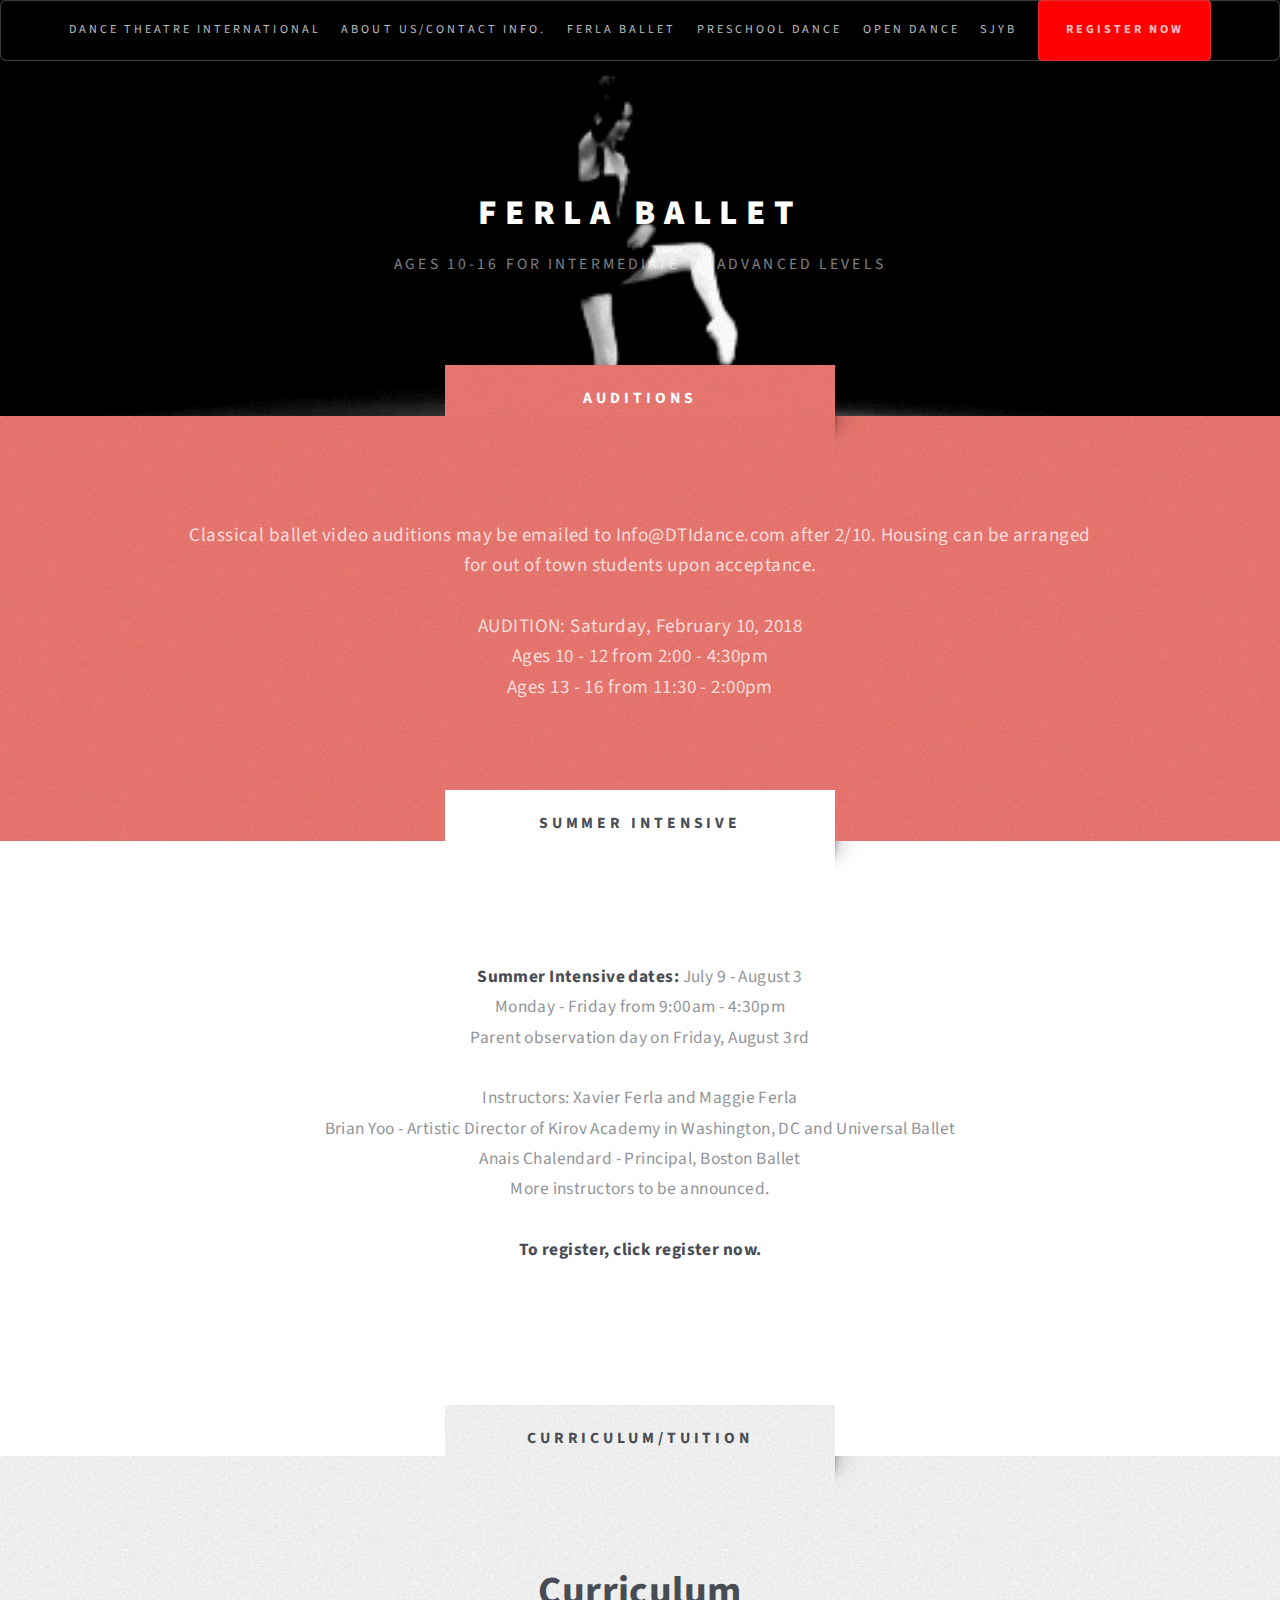
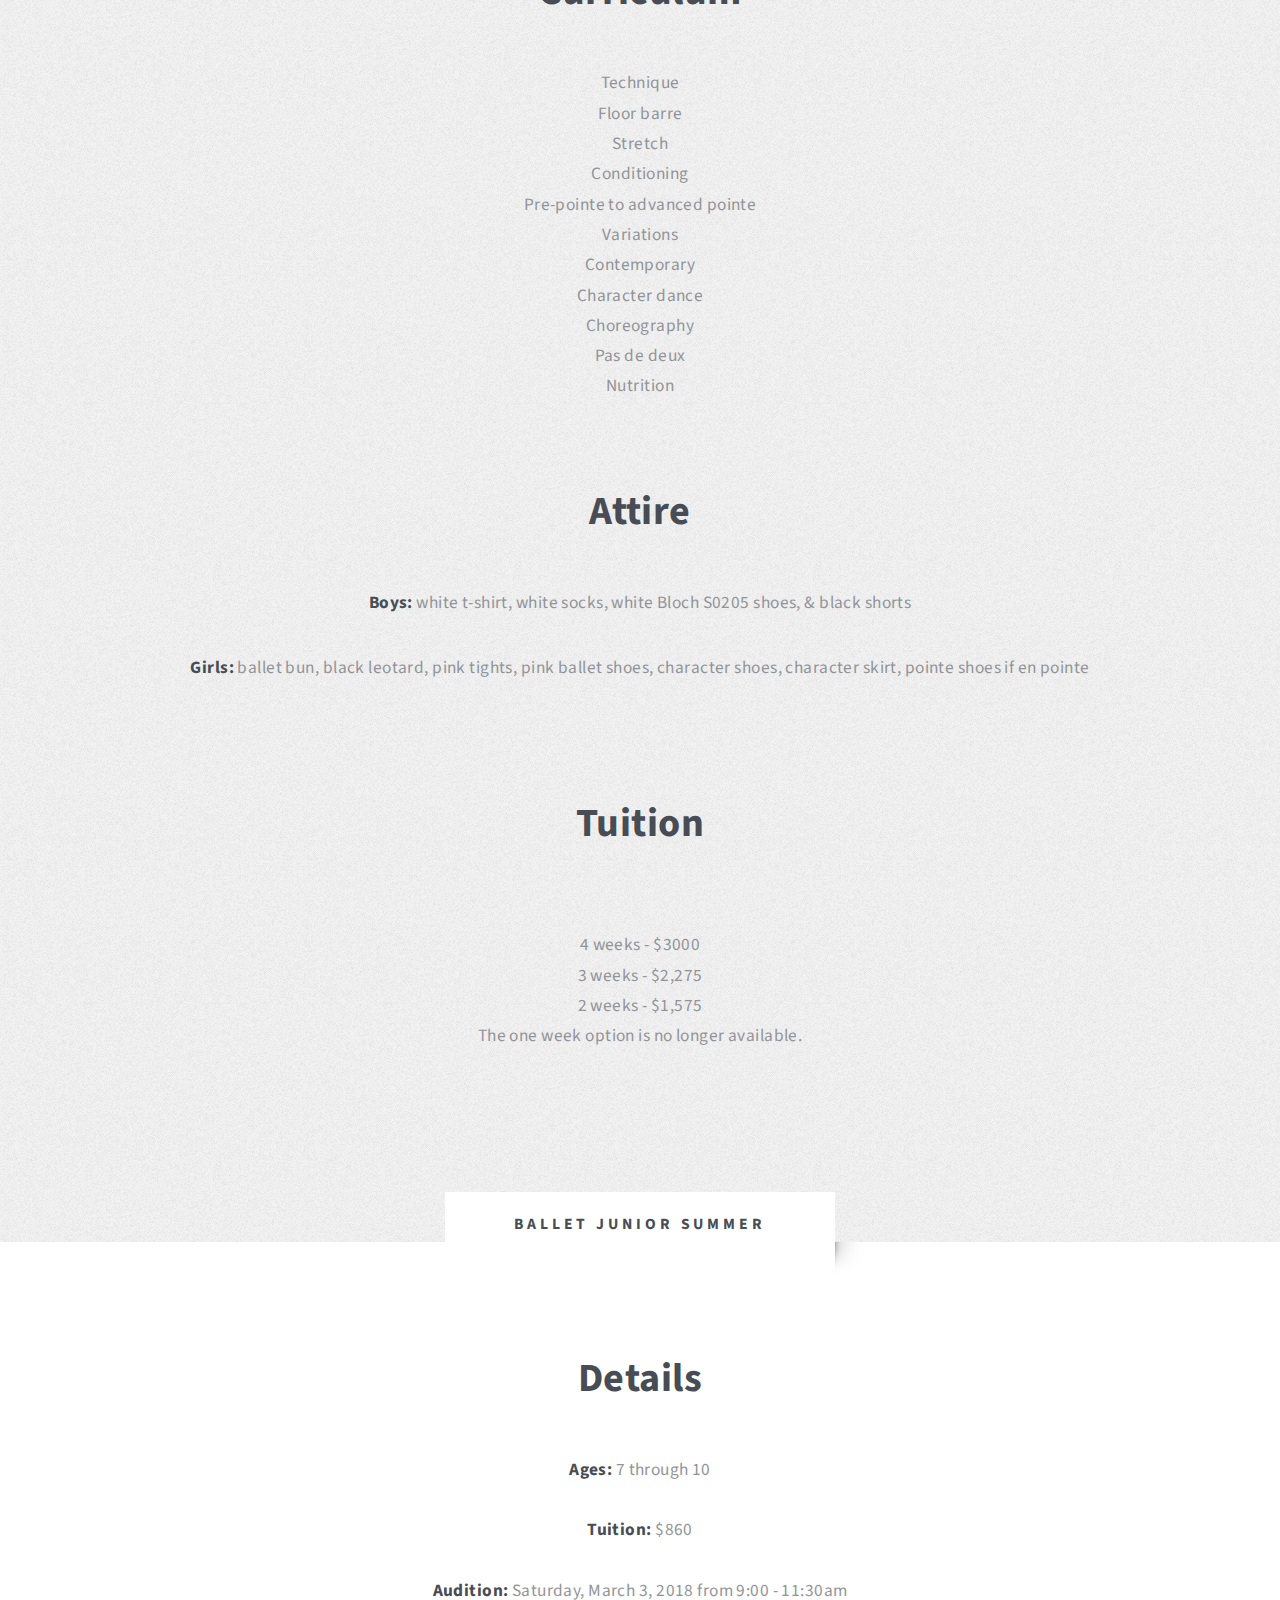
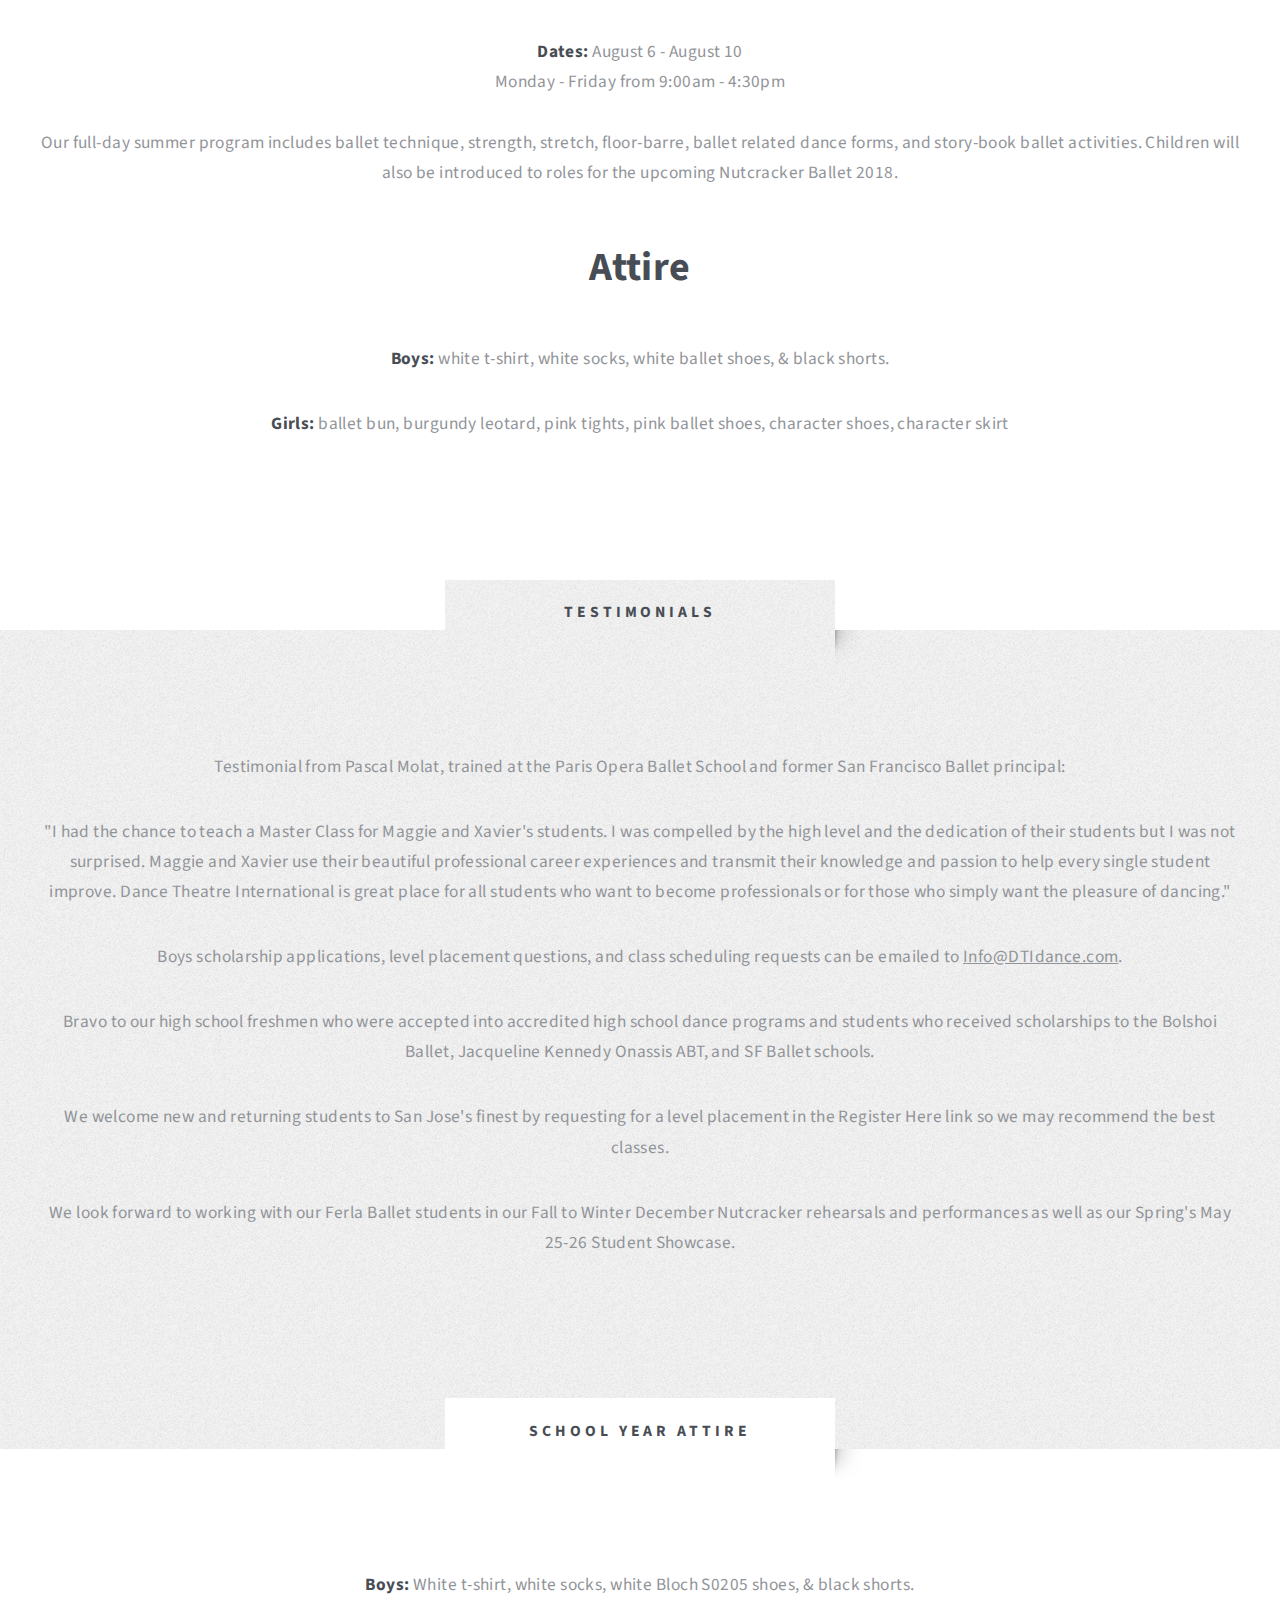
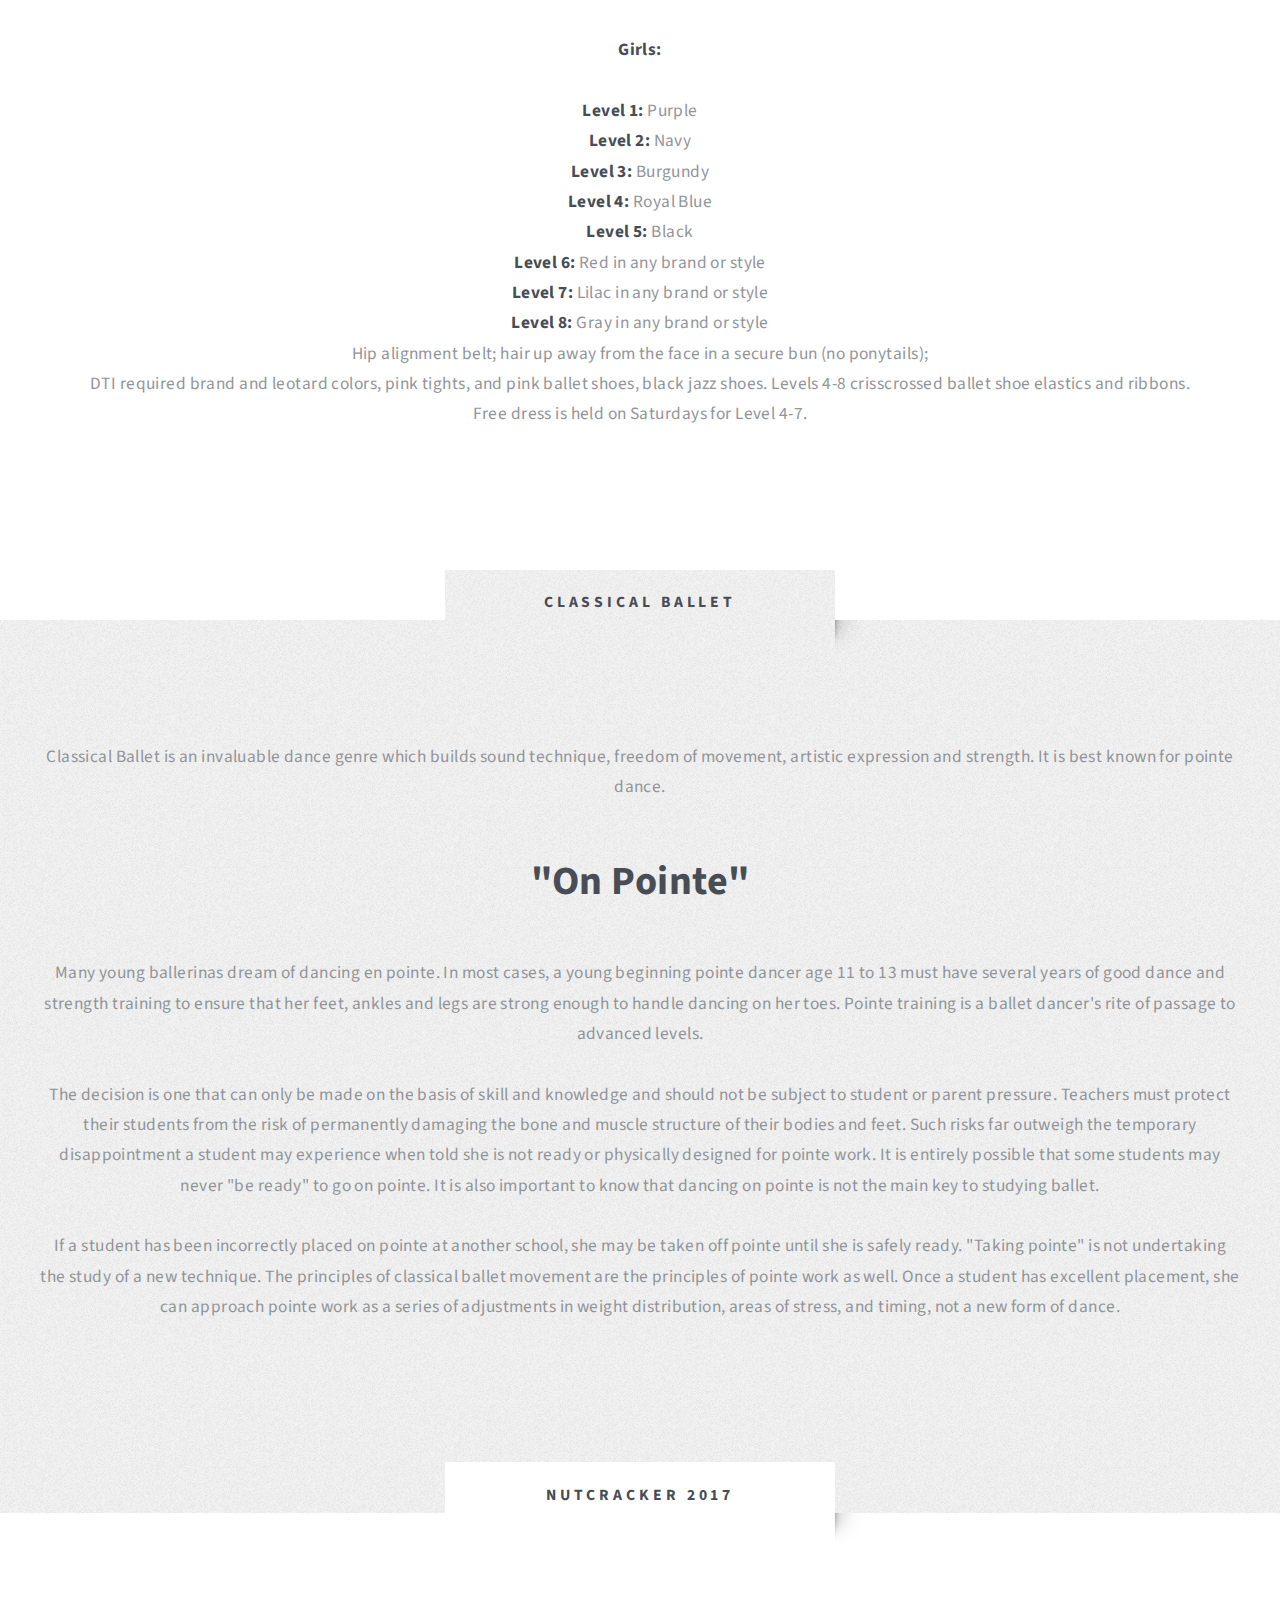
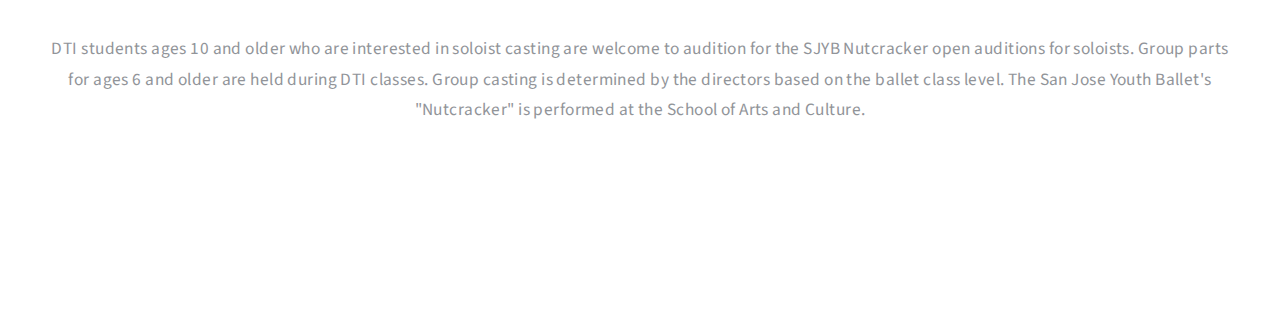
<file: ferla.html>
<!DOCTYPE HTML>
<!--
	Escape Velocity by HTML5 UP
	html5up.net | @ajlkn
	Free for personal and commercial use under the CCA 3.0 license (html5up.net/license)
-->
<html>
	<head>
		<title>Ferla Ballet/Summer</title>
		<meta charset="utf-8" />
		<meta name="viewport" content="width=device-width, initial-scale=1" />
		<!--[if lte IE 8]><script src="assets/js/ie/html5shiv.js"></script><![endif]-->
		<link rel="stylesheet" href="assets/css/main.css" />
		<!--[if lte IE 8]><link rel="stylesheet" href="assets/css/ie8.css" /><![endif]-->
	</head>
	<body class="no-sidebar">
		<div id="page-wrapper">

			<!-- Header -->
				<div id="header-wrapper-ferla" class="wrapper">
					<div id="header">

						<!-- Logo -->
							<div id="logo">
				
								<h1>Ferla Ballet</h1>
								<p>Ages 10-16 for Intermediate to Advanced Levels</p>
							</div>

						<!-- Nav -->
							<nav id="nav">
								<ul>
									<li><a href="index.html">DANCE THEATRE INTERNATIONAL</a></li>
									<li>
										<a href="about_us.html">About Us/Contact Info.</a>
										<ul>
											<li>Email: Info@DTIdance.com</li>
											<li>Careers/Resumes: ArtDirector@DTIdance.com</li>
											<li>Phone: 408-274-7734</li>
											<li>Address: <br/>	&nbsp;	&nbsp;4075 EVERGREEN VILLAGE SQUARE, <br/> 	&nbsp;	&nbsp;BUILDING C, SUITE 260 <br/>  &nbsp;	&nbsp;SAN JOSE, CA 95135</li>
											<li>Office Hours: <br/> &nbsp; 	&nbsp;  Mon-Fri: 3:30 - 7:30pm <br/>	&nbsp;	&nbsp; Sat: 8:30am - 2:30pm</li>   
										</ul>
									</li>
									<li>
										<a href="#">Ferla Ballet</a>
										<ul>
											<li><a href="ferla.html#intro-wrapper">2018 School Year</a></li>
											<li><a href="ferla.html#summer">2018 Summer</a></li>
											<li><a href="ferla.html#2019">2019 School Year</a></li>
											<li><a href="preschool.html">Student Spotlight</a></li>
											<li><a href="ferla.html#instructors">Instructors</a></li>
										</ul>
									</li>
									<li>
										<a href="#">Preschool Dance</a>
										<ul>
											<li><a href="ferla.html">2018 School Year</a></li>
											<li><a href="open.html">2018 Summer</a></li>
											<li><a href="preschool.html">2019 School Year</a></li>
											<li><a href="preschool.html">Student Spotlight</a></li>
											<li><a href="preschool.html">Instructors</a></li>
										</ul>
									</li>
									<li>
										<a href="#">Open Dance</a>
<ul>
											<li><a href="ferla.html">2018 School Year</a></li>
											<li><a href="open.html">2018 Summer</a></li>
											<li><a href="preschool.html">2019 School Year</a></li>
											<li><a href="preschool.html">Student Spotlight</a></li>
											<li><a href="preschool.html">Instructors</a></li>
										</ul>
									</li>
									
									
									
										
										
									<li><a href="http://www.sjyb.org/">SJYB</a></li>
									<li><a href="https://app3.jackrabbitclass.com/regv2.asp?id=528510&hc=7" class="button style4">Register Now</a></li>
								</ul>
							</nav>

					</div>
				</div>

			<!-- Intro -->
				<div id="intro-wrapper" class="wrapper style1">
					<div class="title" id="ferla-intro">Auditions</div>
					<section id="intro" class="container">
						<p class="style3"><span style="text-align:center">Classical ballet video auditions may be emailed to Info@DTIdance.com after 2/10. 
Housing can be arranged for out of town students upon acceptance. <br/> <br/>

AUDITION: Saturday, February 10, 2018 <br/>
Ages 10 - 12 from 2:00 - 4:30pm <br/>
Ages 13 - 16 from 11:30 - 2:00pm <br/>
</span>
</p>
					</section>
				</div>

			<!-- Main -->
				<div id="summer" class="wrapper style2">
					<div class="title">Summer Intensive</div>
					<div id="main" class="">
						<p id="instructors" class="style3" style="text-align:center"><strong>Summer Intensive dates:</strong> July 9 - August 3 <br/>
Monday - Friday from 9:00am - 4:30pm <br/>
Parent observation day on Friday, August 3rd <br/> <br/> 

Instructors: Xavier Ferla and Maggie Ferla <br/>
Brian Yoo - Artistic Director of Kirov Academy in Washington, DC and Universal Ballet <br/>
Anais Chalendard - Principal, Boston Ballet <br/>
More instructors to be announced. <br/> <br/> <strong> To register, click register now. </strong></p> 

						
					</div>
				</div>
				
				<div class="wrapper style3">
					<div class="title">Curriculum/Tuition</div>
					<div id="main" class="container">
						<h3 style="font-size:40px; text-align: center"><strong>Curriculum</strong></h3> <br/> <br/>
						<p class="style1" style="text-align:center">Technique <br/> Floor barre <br/> Stretch <br/> Conditioning <br/> Pre-pointe to advanced pointe <br/> Variations <br/> Contemporary <br/> Character dance <br/> Choreography <br/> Pas de deux <br/> Nutrition</p> <br/><br/>
						<h3 style="font-size:40px; text-align: center"><strong>Attire</strong></h3> <br/><br/>
						<p class="style1" style="text-align:center"><strong>Boys: </strong> white t-shirt, white socks, white Bloch S0205 shoes, & black shorts</p>
						<p class="style1" style="text-align:center"><strong>Girls: </strong> ballet bun, black leotard, pink tights, pink ballet shoes, character shoes, character skirt, pointe shoes if en pointe </p> <br/><br/><br/>
						<h3 style="font-size:40px; text-align: center"><strong>Tuition</strong></h3> <br/><br/><br/>
						<p class="style1" style="text-align:center"> 4 weeks - $3000 <br/> 3 weeks - $2,275 <br/>2 weeks - $1,575 <br/> The one week option is no longer available.


					</div>
				</div>

			<div class="wrapper style2">
					<div class="title">Ballet Junior Summer</div>
					<div id="main" class="container">
					<h3 style="font-size:40px; text-align: center"><strong>Details</strong></h3> <br/> <br/>

						<p class="style3" style="text-align:center"><strong>Ages: </strong> 7 through 10 <br/> <br/> <strong>Tuition: </strong>$860 <br/> <br/> 							
<strong> Audition: </strong> Saturday, March 3, 2018 from 9:00 - 11:30am <br/> <br/> <strong>Dates:</strong> August 6 - August 10 
<br/>Monday - Friday from 9:00am - 4:30pm<br/><br/>Our full-day summer program includes ballet technique, strength, stretch, floor-barre, ballet related dance forms, and story-book ballet activities. Children will also be introduced to roles for the upcoming Nutcracker Ballet 2018. </p> <br/>

					 <h3 style="font-size:40px; text-align: center"><strong>Attire</strong></h3> <br/> <br/>
					<p class="style1" style="text-align:center"><strong>Boys: </strong> white t-shirt, white socks, white ballet shoes, & black shorts.</p>
						<p class="style1" style="text-align:center"><strong>Girls: </strong> ballet bun, burgundy leotard, pink tights, pink ballet shoes, character shoes, character skirt </p>
	

						
					</div>
				</div>
	
			<div class="wrapper style3">
					<div class="title">Testimonials</div>
					<div id="main" class="container">
						
						<p class="style1" style="text-align:center">Testimonial from Pascal Molat, trained at the Paris Opera Ballet School and former San Francisco Ballet principal:</p>
						<p class="style1" style="text-align:center">"I had the chance to teach a Master Class for Maggie and Xavier's students. I was compelled by the high level and the dedication of their students but I was not surprised. Maggie and Xavier use their beautiful professional career experiences and transmit their knowledge and passion to help every single student improve. Dance Theatre International is great place for all students who want to become professionals or for those who simply want the pleasure of dancing."</p>
						<p class="style1" style="text-align:center">Boys scholarship applications, level placement questions, and class scheduling requests can be emailed to <u>Info@DTIdance.com</u>. </p>
						<p class="style1" style="text-align:center">Bravo to our high school freshmen who were accepted into accredited high school dance programs and students who received scholarships to the Bolshoi Ballet, Jacqueline Kennedy Onassis ABT, and SF Ballet schools.</p>
						<p class="style1" style="text-align:center">We welcome new and returning students to San Jose's finest by requesting for a level placement in the Register Here link so we may recommend the best classes.</p>
						<p class="style1" style="text-align:center">We look forward to working with our Ferla Ballet students in our Fall to Winter December Nutcracker rehearsals and performances as well as our Spring's May 25-26 Student Showcase.</p>
						

					</div>
				</div>
				<div id="2019" class="wrapper style2">
					<div class="title">School Year Attire</div>
					<div id="main" class="container">
						
						<p class="style1" style="text-align:center"><strong>Boys: </strong>White t-shirt, white socks, white Bloch S0205 shoes, & black shorts.</p>
						<p class="style1" style="text-align:center"><strong>Girls: </strong><br/><br/><strong> Level 1: </strong> Purple <br/>
<strong>Level 2: </strong> Navy <br/> 
<strong>Level 3: </strong>Burgundy <br/>
<strong>Level 4: </strong> Royal Blue <br/>
<strong>Level 5: </strong>Black <br/>
<strong>Level 6: </strong>Red in any brand or style<br/>
<strong>Level 7: </strong> Lilac in any brand or style<br/>
<strong>Level 8: </strong>Gray in any brand or style <br/>
Hip alignment belt; hair up away from the face in a secure bun (no ponytails); <br/>
DTI required brand and leotard colors, pink tights, and pink ballet shoes, black jazz shoes. Levels 4-8 crisscrossed ballet shoe elastics and ribbons. <br/>
Free dress is held on Saturdays for Level 4-7.</p>

					</div>
				</div>
				<div class="wrapper style3">
					<div class="title">Classical Ballet</div>
					<div id="main" class="container">
						
						<p class="style1" style="text-align:center">Classical Ballet is an invaluable dance genre which builds sound technique, freedom of movement, artistic expression and strength. It is best known for pointe dance. </p> <br/>
						<h3 style="font-size:40px; text-align: center"><strong>"On Pointe"</strong></h3> <br/> <br/>
						<p class="style1" style="text-align:center">Many young ballerinas dream of dancing en pointe. In most cases, a young beginning pointe dancer age 11 to 13 must have several years of good dance and strength training to ensure that her feet, ankles and legs are strong enough to handle dancing on her toes. 
Pointe training is a ballet dancer's rite of passage to advanced levels. <br/><br/>
The decision is one that can only be made on the basis of skill and knowledge and should not be subject to student or parent pressure. Teachers must protect their students from the risk of permanently damaging the bone and muscle structure of their bodies and feet. Such risks far outweigh the temporary disappointment a student may experience when told she is not ready or physically designed for pointe work. It is entirely possible that some students may never "be ready" to go on pointe. It is also important to know that dancing on pointe is not the main key to studying ballet. <br/><br/>If a student has been incorrectly placed on pointe at another school, she may be taken off pointe until she is safely ready. "Taking pointe" is not undertaking the study of a new technique. The principles of classical ballet movement are the principles of pointe work as well. Once a student has excellent placement, she can approach pointe work as a series of adjustments in weight distribution, areas of stress, and timing, not a new form of dance.</p>
						

					</div>
				</div>
				<div class="wrapper style2">
					<div class="title">Nutcracker 2017</div>
					<div id="main" class="container">
						
						<p class="style1" style="text-align:center">DTI students ages 10 and older who are interested in soloist casting are welcome to audition for the SJYB Nutcracker open auditions for soloists. Group parts for ages 6 and older are held during DTI classes. Group casting is determined by the directors based on the ballet class level. The San Jose Youth Ballet's "Nutcracker" is performed at the School of Arts and Culture.</p>
						

					</div>
				</div>

		<!-- Scripts -->

			<script src="assets/js/jquery.min.js"></script>
			<script src="assets/js/jquery.dropotron.min.js"></script>
			<script src="assets/js/skel.min.js"></script>
			<script src="assets/js/skel-viewport.min.js"></script>
			<script src="assets/js/util.js"></script>
			<!--[if lte IE 8]><script src="assets/js/ie/respond.min.js"></script><![endif]-->
			<script src="assets/js/main.js"></script>

	</body>
</html>
</file>
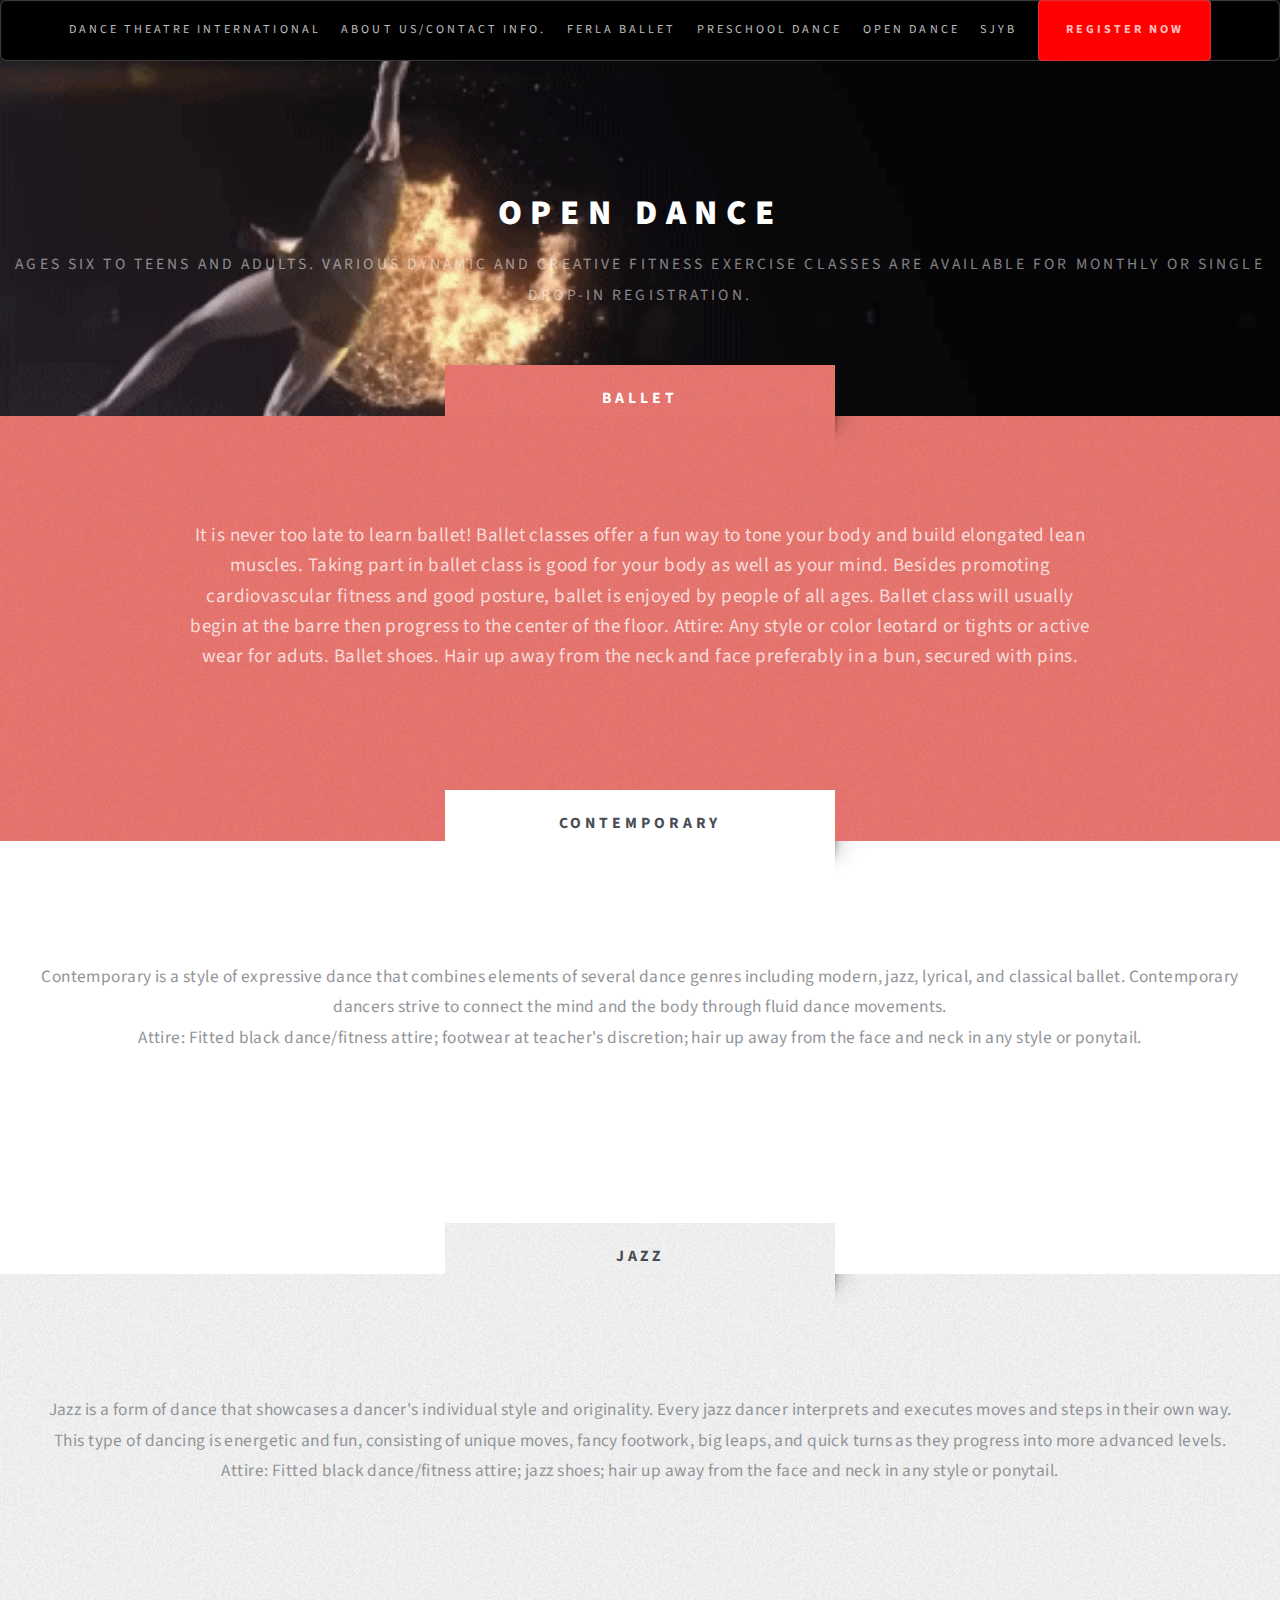
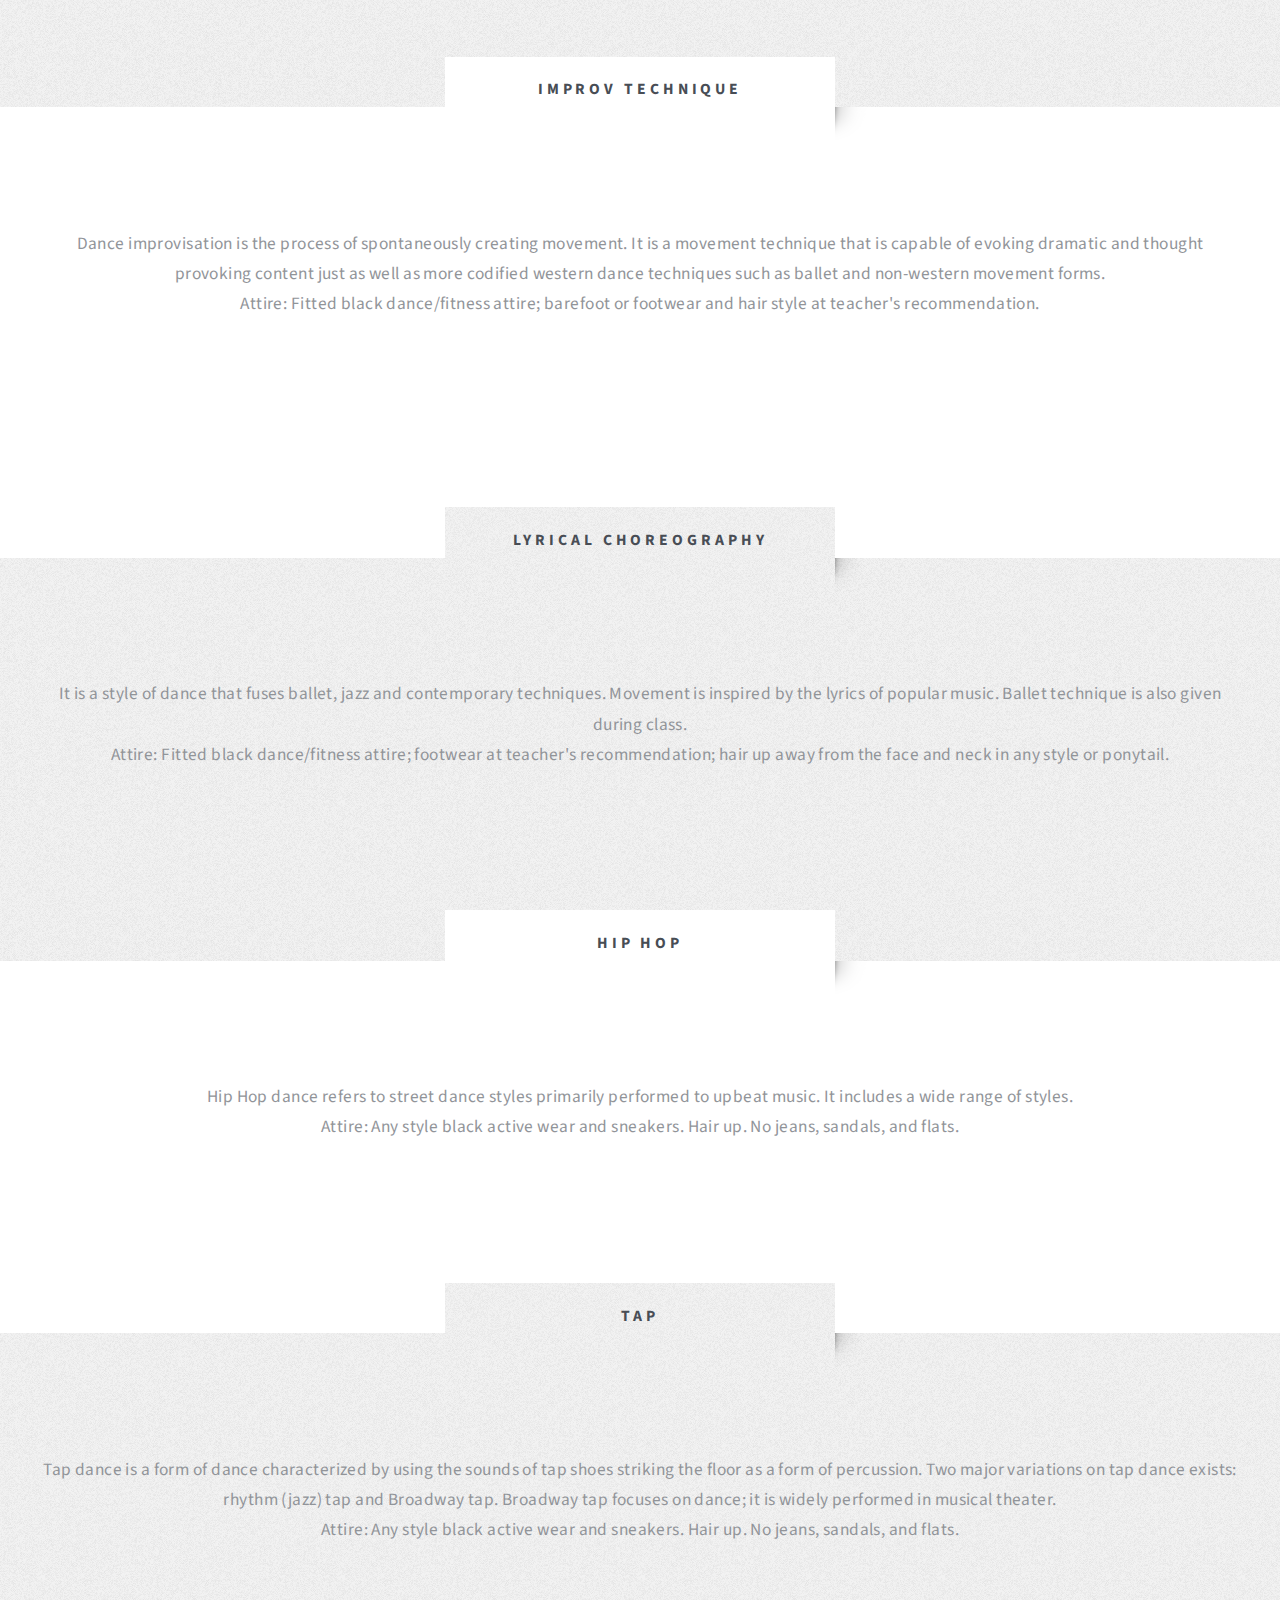
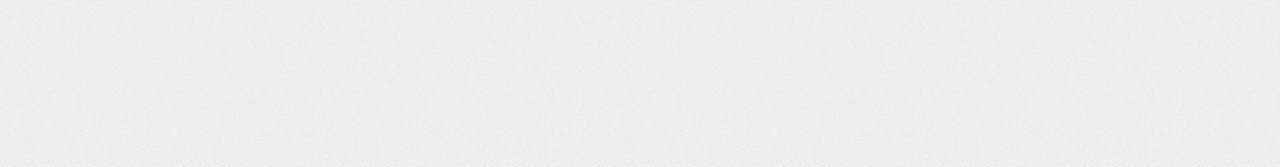
<file: open.html>
<!DOCTYPE HTML>
<!--
	Escape Velocity by HTML5 UP
	html5up.net | @ajlkn
	Free for personal and commercial use under the CCA 3.0 license (html5up.net/license)
-->
<html>
	<head>
		<title>Open Dance</title>
		<meta charset="utf-8" />
		<meta name="viewport" content="width=device-width, initial-scale=1" />
		<!--[if lte IE 8]><script src="assets/js/ie/html5shiv.js"></script><![endif]-->
		<link rel="stylesheet" href="assets/css/main.css" />
		<!--[if lte IE 8]><link rel="stylesheet" href="assets/css/ie8.css" /><![endif]-->
	</head>
	<body class="no-sidebar">
		<div id="page-wrapper">

			<!-- Header -->
				<div id="header-wrapper-open" class="wrapper">
					<div id="header">

						<!-- Logo -->
							<div id="logo">
				
								<h1>Open Dance</h1>
								<p>Ages six to teens and adults. Various dynamic and creative fitness exercise classes are available for monthly or single drop-in registration.</p>
							</div>

						<!-- Nav -->
							<nav id="nav">
								<ul>
									<li><a href="index.html">DANCE THEATRE INTERNATIONAL</a></li>
									<li>
										<a href="about_us.html">About Us/Contact Info.</a>
										<ul>
											<li>Email: Info@DTIdance.com</li>
											<li>Careers/Resumes: ArtDirector@DTIdance.com</li>
											<li>Phone: 408-274-7734</li>
											<li>Address: <br/>	&nbsp;	&nbsp;4075 EVERGREEN VILLAGE SQUARE, <br/> 	&nbsp;	&nbsp;BUILDING C, SUITE 260 <br/>  &nbsp;	&nbsp;SAN JOSE, CA 95135</li>
											<li>Office Hours: <br/> &nbsp; 	&nbsp;  Mon-Fri: 3:30 - 7:30pm <br/>	&nbsp;	&nbsp; Sat: 8:30am - 2:30pm</li>   
										</ul>
									</li>
									<li>
										<a href="#">Ferla Ballet</a>
										<ul>
											<li><a href="ferla.html">2018 School Year</a></li>
											<li><a href="ferla.html#summer">2018 Summer</a></li>
											<li><a href="preschool.html">2019 School Year</a></li>
											<li><a href="preschool.html">Student Spotlight</a></li>
											<li><a href="preschool.html">Instructors</a></li>
										</ul>
									</li>
									<li>
										<a href="#">Preschool Dance</a>
										<ul>
											<li><a href="ferla.html">2018 School Year</a></li>
											<li><a href="open.html">2018 Summer</a></li>
											<li><a href="preschool.html">2019 School Year</a></li>
											<li><a href="preschool.html">Student Spotlight</a></li>
											<li><a href="preschool.html">Instructors</a></li>
										</ul>
									</li>
									<li>
										<a href="#">Open Dance</a>
<ul>
											<li><a href="ferla.html">2018 School Year</a></li>
											<li><a href="open.html">2018 Summer</a></li>
											<li><a href="preschool.html">2019 School Year</a></li>
											<li><a href="preschool.html">Student Spotlight</a></li>
											<li><a href="preschool.html">Instructors</a></li>
										</ul>
									</li>
									
									
									
										
										
									<li><a href="http://www.sjyb.org/">SJYB</a></li>
									<li><a href="https://app3.jackrabbitclass.com/regv2.asp?id=528510&hc=7" class="button style4">Register Now</a></li>
								</ul>
							</nav>

					</div>
				</div>

			<!-- Intro -->
				<div id="intro-wrapper" class="wrapper style1">
					<div class="title" id="ferla-intro">Ballet</div>
					<section id="intro" class="container">
						<p class="style3"><span style="text-align:center">It is never too late to learn ballet! Ballet classes offer a fun way to tone your body and build elongated lean muscles. Taking part in ballet class is good for your body as well as your mind. Besides promoting cardiovascular fitness and good posture, ballet is enjoyed by people of all ages. Ballet class will usually begin at the barre then progress to the center of the floor. 
Attire: Any style or color leotard or tights or active wear for aduts. Ballet shoes. Hair up away from the neck and face preferably in a bun, secured with pins.
 <br/> <br/>
</span>
</p>
					</section>
				</div>

			<!-- Main -->
				<div class="wrapper style2">
					<div class="title">Contemporary</div>
					<div id="main" class="container">
						<p class="style3" style="text-align:center">Contemporary is a style of expressive dance that combines elements of several dance genres including modern, jazz, lyrical, and classical ballet. Contemporary dancers strive to connect the mind and the body through fluid dance movements. 
            <br/>Attire: Fitted black dance/fitness attire; footwear at teacher's discretion; hair up away from the face and neck in any style or ponytail. <br/> <br/> </p> 

						
					</div>
				</div>
				
				<div class="wrapper style3">
					<div class="title">Jazz</div>
					<div id="main" class="container">
												<p class="style3" style="text-align:center">Jazz is a form of dance that showcases a dancer's individual style and originality. Every jazz dancer interprets and executes moves and steps in their own way. This type of dancing is energetic and fun, consisting of unique moves, fancy footwork, big leaps, and quick turns as they progress into more advanced levels. 
                        <br/>Attire: Fitted black dance/fitness attire; jazz shoes; hair up away from the face and neck in any style or ponytail. <br/> <br/> </p> 


					</div>
				</div>

			<div class="wrapper style2">
					<div class="title">Improv Technique</div>
					<div id="main" class="container">
						<p class="style3" style="text-align:center">Dance improvisation is the process of spontaneously creating movement. It is a movement technique that is capable of evoking dramatic and thought provoking content just as well as more codified western dance techniques such as ballet and non-western movement forms. 
            <br/>Attire: Fitted black dance/fitness attire; barefoot or footwear and hair style at teacher's recommendation.</p> <br/>

					
					</div>
				</div>
	
			<div class="wrapper style3">
					<div class="title">Lyrical Choreography</div>
					<div id="main" class="container">
						
						<p class="style1" style="text-align:center">It is a style of dance that fuses ballet, jazz and contemporary techniques. Movement is inspired by the lyrics of popular music. Ballet technique is also given during class. 
            <br/>Attire: Fitted black dance/fitness attire; footwear at teacher's recommendation; hair up away from the face and neck in any style or ponytail.</p>
						

					</div>
				</div>
				<div class="wrapper style2">
					<div class="title">Hip Hop</div>
					<div id="main" class="container">
						
						<p class="style1" style="text-align:center">Hip Hop dance refers to street dance styles primarily performed to upbeat music. It includes a wide range of styles. 
            <br/>Attire: Any style black active wear and sneakers. Hair up. No jeans, sandals, and flats.</p>

					</div>
				</div>
				<div class="wrapper style3">
					<div class="title">Tap</div>
					<div id="main" class="container">
						
						<p class="style1" style="text-align:center"> Tap dance is a form of dance characterized by using the sounds of tap shoes striking the floor as a form of percussion. Two major variations on tap dance exists: rhythm (jazz) tap and Broadway tap. Broadway tap focuses on dance; it is widely performed in musical theater. 
            <br/>Attire: Any style black active wear and sneakers. Hair up. No jeans, sandals, and flats.
            <br/><br/></p>
						

					</div>
				</div>
				

		<!-- Scripts -->

			<script src="assets/js/jquery.min.js"></script>
			<script src="assets/js/jquery.dropotron.min.js"></script>
			<script src="assets/js/skel.min.js"></script>
			<script src="assets/js/skel-viewport.min.js"></script>
			<script src="assets/js/util.js"></script>
			<!--[if lte IE 8]><script src="assets/js/ie/respond.min.js"></script><![endif]-->
			<script src="assets/js/main.js"></script>

	</body>
</html>
</file>
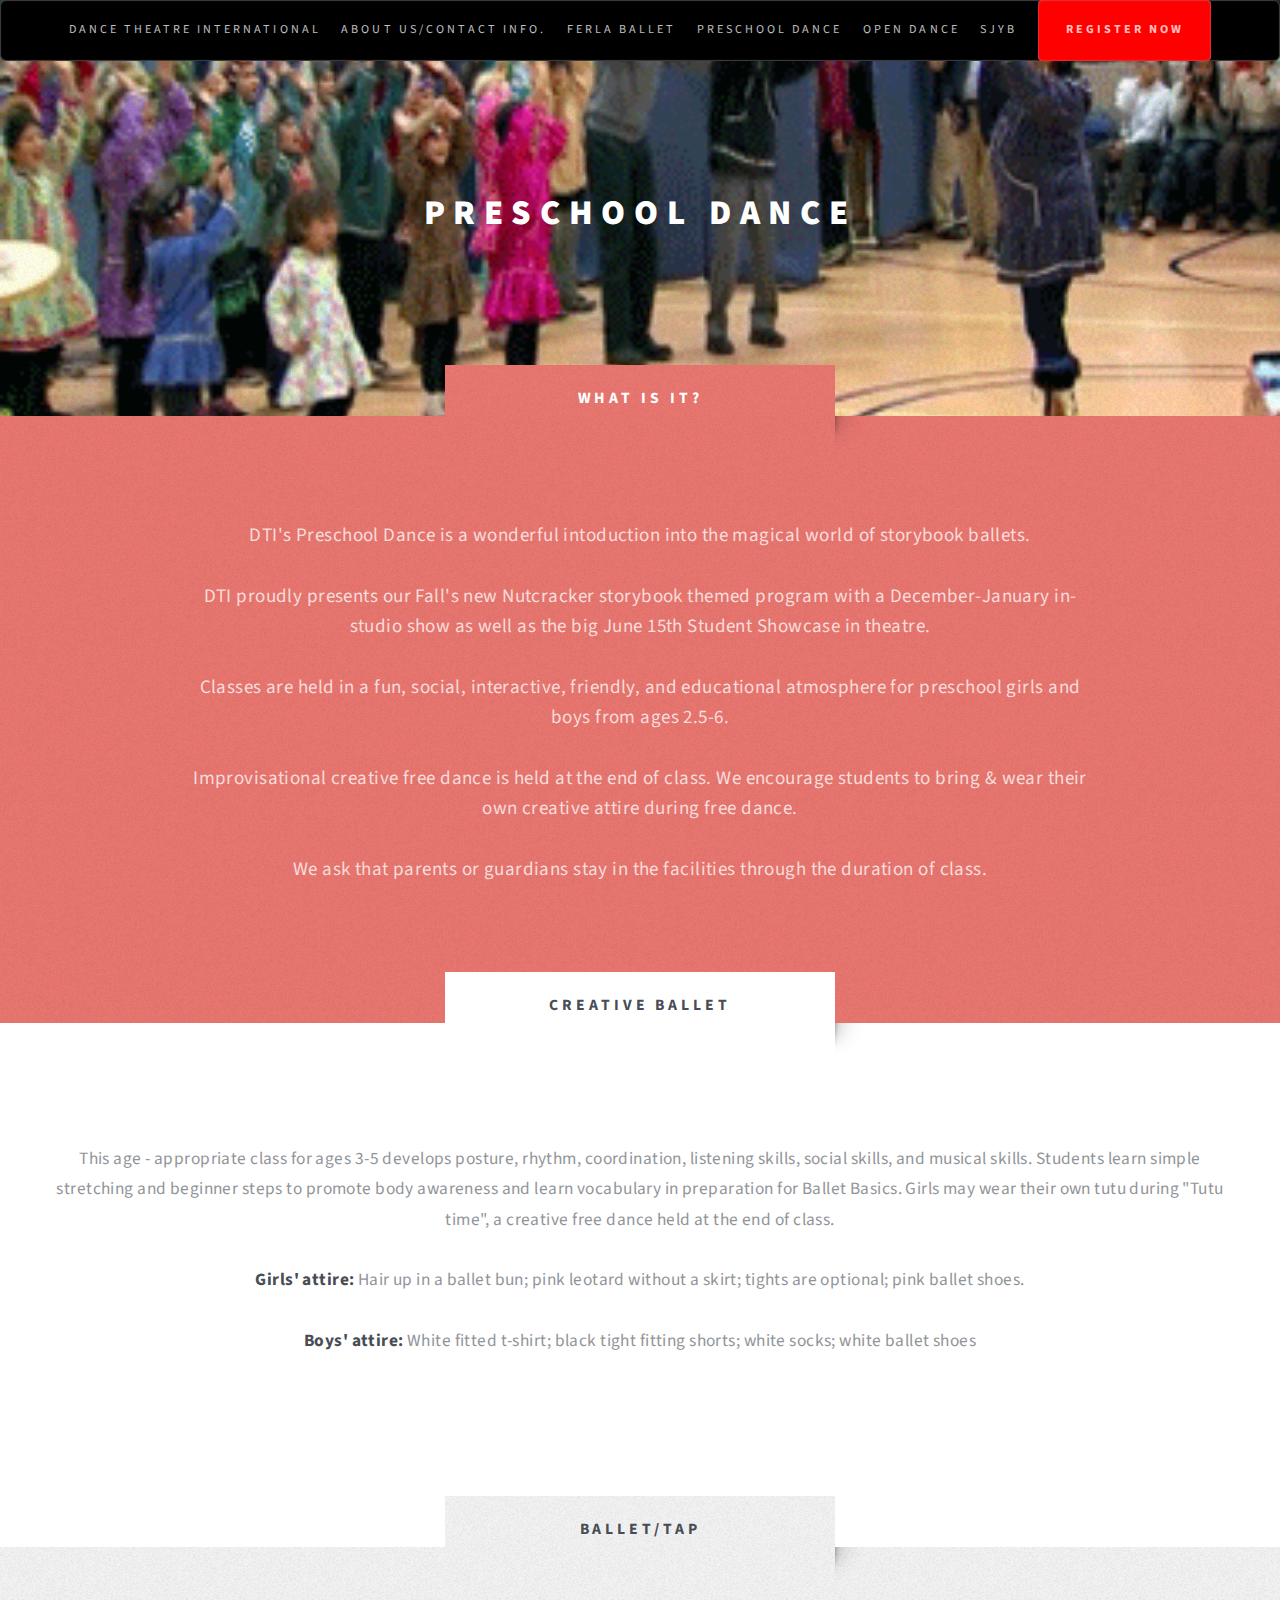
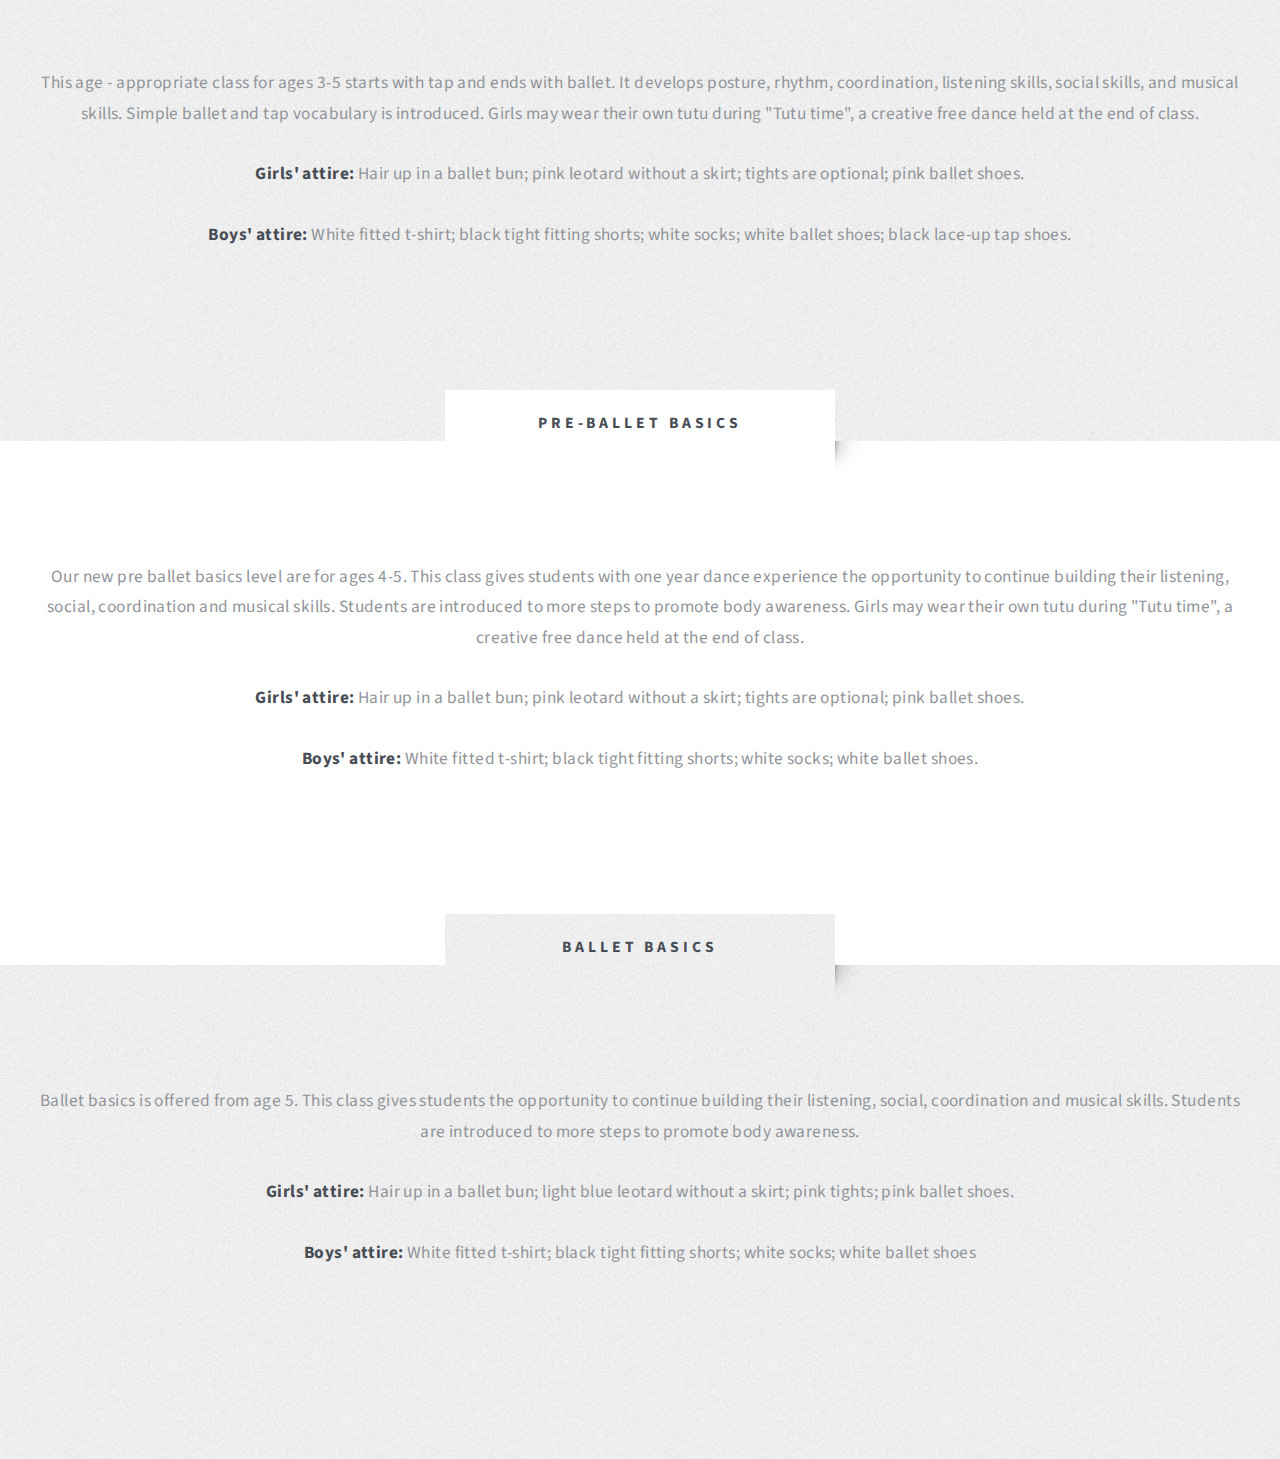
<file: preschool.html>
<!DOCTYPE HTML>
<!--
	Escape Velocity by HTML5 UP
	html5up.net | @ajlkn
	Free for personal and commercial use under the CCA 3.0 license (html5up.net/license)
-->
<html>
	<head>
		<title>Preschool Dance</title>
		<meta charset="utf-8" />
		<meta name="viewport" content="width=device-width, initial-scale=1" />
		<!--[if lte IE 8]><script src="assets/js/ie/html5shiv.js"></script><![endif]-->
		<link rel="stylesheet" href="assets/css/main.css" />
		<!--[if lte IE 8]><link rel="stylesheet" href="assets/css/ie8.css" /><![endif]-->
	</head>
	<body class="no-sidebar">
		<div id="page-wrapper">

			<!-- Header -->
				<div id="header-wrapper-preschool" class="wrapper">
					<div id="header">

						<!-- Logo -->
							<div id="logo">
				
								<h1>Preschool Dance</h1>
							</div>

						<!-- Nav -->
							<nav id="nav">
								<ul>
									<li><a href="index.html">DANCE THEATRE INTERNATIONAL</a></li>
									<li>
										<a href="about_us.html">About Us/Contact Info.</a>
										<ul>
											<li>Email: Info@DTIdance.com</li>
											<li>Careers/Resumes: ArtDirector@DTIdance.com</li>
											<li>Phone: 408-274-7734</li>
											<li>Address: <br/>	&nbsp;	&nbsp;4075 EVERGREEN VILLAGE SQUARE, <br/> 	&nbsp;	&nbsp;BUILDING C, SUITE 260 <br/>  &nbsp;	&nbsp;SAN JOSE, CA 95135</li>
											<li>Office Hours: <br/> &nbsp; 	&nbsp;  Mon-Fri: 3:30 - 7:30pm <br/>	&nbsp;	&nbsp; Sat: 8:30am - 2:30pm</li>   
										</ul>
									</li>
									<li>
										<a href="#">Ferla Ballet</a>
										<ul>
											<li><a href="ferla.html">2018 School Year</a></li>
											<li><a href="ferla.html#summer">2018 Summer</a></li>
											<li><a href="preschool.html">2019 School Year</a></li>
											<li><a href="preschool.html">Student Spotlight</a></li>
											<li><a href="preschool.html">Instructors</a></li>
										</ul>
									</li>
									<li>
										<a href="#">Preschool Dance</a>
										<ul>
											<li><a href="ferla.html">2018 School Year</a></li>
											<li><a href="open.html">2018 Summer</a></li>
											<li><a href="preschool.html">2019 School Year</a></li>
											<li><a href="preschool.html">Student Spotlight</a></li>
											<li><a href="preschool.html">Instructors</a></li>
										</ul>
									</li>
									<li>
										<a href="#">Open Dance</a>
<ul>
											<li><a href="ferla.html">2018 School Year</a></li>
											<li><a href="open.html">2018 Summer</a></li>
											<li><a href="preschool.html">2019 School Year</a></li>
											<li><a href="preschool.html">Student Spotlight</a></li>
											<li><a href="preschool.html">Instructors</a></li>
										</ul>
									</li>
									
									
									
										
										
									<li><a href="http://www.sjyb.org/">SJYB</a></li>
									<li><a href="https://app3.jackrabbitclass.com/regv2.asp?id=528510&hc=7" class="button style4">Register Now</a></li>
								</ul>
							</nav>

					</div>
				</div>
			<!-- Intro -->
				<div id="intro-wrapper" class="wrapper style1">
					<div class="title" id="ferla-intro">What is it?</div>
					<section id="intro" class="container">
						<p class="style3"><span style="text-align:center">
						
						DTI's Preschool Dance is a wonderful intoduction into the magical world of storybook ballets. <br/><br/>

DTI proudly presents our Fall's new Nutcracker storybook themed program with a December-January in-studio show as well as the big June 15th Student Showcase in theatre.

<br/><br/>Classes are held in a fun, social, interactive, friendly, and educational atmosphere for preschool girls and boys from ages 2.5-6.

<br/><br/>Improvisational creative free dance is held at the end of class. We encourage students to bring & wear their own creative attire during free dance.<br/> <br/> We ask that parents or guardians stay in the facilities through the duration of class.


</span>
</p>
					</section>
				</div>

			<!-- Main -->
				<div class="wrapper style2">
					<div class="title">Creative Ballet</div>
					<div id="main" class="container">
						<p class="style3" style="text-align:center">This age - appropriate class for ages 3-5 develops posture, rhythm, coordination, listening skills, social skills, and musical skills. Students learn simple stretching and beginner steps to promote body awareness and learn vocabulary in preparation for Ballet Basics. Girls may wear their own tutu during "Tutu time", a creative free dance held at the end of class. 
<br/><br/><strong>Girls' attire: </strong> Hair up in a ballet bun; pink leotard without a skirt; tights are optional; pink ballet shoes. 
<br/><br/><strong>Boys' attire: </strong>White fitted t-shirt; black tight fitting shorts; white socks; white ballet shoes </p>
						
					</div>
				</div>
				
				<div class="wrapper style3">
					<div class="title">Ballet/Tap</div>
					<div id="main" class="container">
					<p class="style3" style="text-align:center">This age - appropriate class for ages 3-5 starts with tap and ends with ballet. It develops posture, rhythm, coordination, listening skills, social skills, and musical skills. Simple ballet and tap vocabulary is introduced. Girls may wear their own tutu during "Tutu time", a creative free dance held at the end of class. 
<br/><br/><strong>Girls' attire: </strong> Hair up in a ballet bun; pink leotard without a skirt; tights are optional; pink ballet shoes. 
<br/><br/><strong>Boys' attire: </strong> White fitted t-shirt; black tight fitting shorts; white socks; white ballet shoes; black lace-up tap shoes.</p>
					</div>
				</div>

			<div class="wrapper style2">
					<div class="title">Pre-Ballet Basics</div>
					<div id="main" class="container">
						<p class="style3" style="text-align:center">Our new pre ballet basics level are for ages 4-5. This class gives students with one year dance experience the opportunity to continue building their listening, social, coordination and musical skills. Students are introduced to more steps to promote body awareness. Girls may wear their own tutu during "Tutu time", a creative free dance held at the end of class. 
<br/><br/><strong>Girls' attire: </strong> Hair up in a ballet bun; pink leotard without a skirt; tights are optional; pink ballet shoes. 
<br/><br/><strong>Boys' attire: </strong> White fitted t-shirt; black tight fitting shorts; white socks; white ballet shoes.

</p>

					
					</div>
				</div>
	
			<div class="wrapper style3">
					<div class="title">Ballet Basics</div>
					<div id="main" class="container">
						
						<p class="style1" style="text-align:center">Ballet basics is offered from age 5. This class gives students the opportunity to continue building their listening, social, coordination and musical skills. Students are introduced to more steps to promote body awareness. 
<br/><br/><strong>Girls' attire: </strong> Hair up in a ballet bun; light blue leotard without a skirt; pink tights; pink ballet shoes. 
<br/><br/><strong>Boys' attire: </strong> White fitted t-shirt; black tight fitting shorts; white socks; white ballet shoes
</p>

					</div>
				</div>
				

		<!-- Scripts -->

			<script src="assets/js/jquery.min.js"></script>
			<script src="assets/js/jquery.dropotron.min.js"></script>
			<script src="assets/js/skel.min.js"></script>
			<script src="assets/js/skel-viewport.min.js"></script>
			<script src="assets/js/util.js"></script>
			<!--[if lte IE 8]><script src="assets/js/ie/respond.min.js"></script><![endif]-->
			<script src="assets/js/main.js"></script>

	</body>
</html>
</file>
<file: assets/css/ie8.css>
/*
	Escape Velocity by HTML5 UP
	html5up.net | @ajlkn
	Free for personal and commercial use under the CCA 3.0 license (html5up.net/license)
*/

/* Basic */

	form input[type="text"],
	form input[type="email"],
	form input[type="password"],
	form select,
	form textarea {
		position: relative;
		-ms-behavior: url("assets/js/ie/PIE.htc");
	}

	input[type="button"],
	input[type="submit"],
	input[type="reset"] {
		position: relative;
		-ms-behavior: url("assets/js/ie/PIE.htc");
	}

	.button,
	#intro > .style2,
	#copyright ul,
	#nav > ul,
	.dropotron {
		position: relative;
		-ms-behavior: url("assets/js/ie/PIE.htc");
	}

/* Section/Article */

	section > .last-child,
	article > .last-child,
	section.last-child,
	article.last-child {
		margin-bottom: 0;
	}

/* Wrappers */

	.wrapper .title:before, .wrapper .title:after {
		display: none;
	}

	#header-wrapper {
		-ms-behavior: url("assets/js/ie/backgroundsize.min.htc");
	}

/* Copyright */

	#copyright {
		margin: 0;
	}
</file>
<file: assets/css/main.css>
@import url("https://fonts.googleapis.com/css?family=Source+Sans+Pro:400,400italic,700,900");
@import url("font-awesome.min.css");

/*
	Escape Velocity by HTML5 UP
	html5up.net | @ajlkn
	Free for personal and commercial use under the CCA 3.0 license (html5up.net/license)
*/

/* Reset */

	html, body, div, span, applet, object, iframe, h1, h2, h3, h4, h5, h6, p, blockquote, pre, a, abbr, acronym, address, big, cite, code, del, dfn, em, img, ins, kbd, q, s, samp, small, strike, strong, sub, sup, tt, var, b, u, i, center, dl, dt, dd, ol, ul, li, fieldset, form, label, legend, table, caption, tbody, tfoot, thead, tr, th, td, article, aside, canvas, details, embed, figure, figcaption, footer, header, hgroup, menu, nav, output, ruby, section, summary, time, mark, audio, video {
		margin: 0;
		padding: 0;
		border: 0;
		font-size: 100%;
		font: inherit;
		vertical-align: baseline;
	}

	article, aside, details, figcaption, figure, footer, header, hgroup, menu, nav, section {
		display: block;
	}

	body {
		line-height: 1;
	}

	ol, ul {
		list-style: none;
	}

	blockquote, q {
		quotes: none;
	}

	blockquote:before, blockquote:after, q:before, q:after {
		content: '';
		content: none;
	}

	table {
		border-collapse: collapse;
		border-spacing: 0;
	}

	body {
		-webkit-text-size-adjust: none;
	}

/* Box Model */

	*, *:before, *:after {
		-moz-box-sizing: border-box;
		-webkit-box-sizing: border-box;
		box-sizing: border-box;
	}

/* Containers */

	.container {
		margin-left: auto;
		margin-right: auto;
	}

	.container.\31 25\25 {
		width: 100%;
		max-width: 1200px;
		min-width: 960px;
	}

	.container.\37 5\25 {
		width: 720px;
	}

	.container.\35 0\25 {
		width: 480px;
	}

	.container.\32 5\25 {
		width: 240px;
	}

	.container {
		width: 960px;
	}

	@media screen and (min-width: 737px) {

		.container.\31 25\25 {
			width: 100%;
			max-width: 1500px;
			min-width: 1200px;
		}

		.container.\37 5\25 {
			width: 900px;
		}

		.container.\35 0\25 {
			width: 600px;
		}

		.container.\32 5\25 {
			width: 300px;
		}

		.container {
			width: 1200px;
		}

	}

	@media screen and (min-width: 737px) and (max-width: 1200px) {

		.container.\31 25\25 {
			width: 100%;
			max-width: 1250px;
			min-width: 1000px;
		}

		.container.\37 5\25 {
			width: 750px;
		}

		.container.\35 0\25 {
			width: 500px;
		}

		.container.\32 5\25 {
			width: 250px;
		}

		.container {
			width: 1000px;
		}

	}

	@media screen and (max-width: 736px) {

		.container.\31 25\25 {
			width: 100%;
			max-width: 125%;
			min-width: 100%;
		}

		.container.\37 5\25 {
			width: 75%;
		}

		.container.\35 0\25 {
			width: 50%;
		}

		.container.\32 5\25 {
			width: 25%;
		}

		.container {
			width: 100% !important;
		}

	}

/* Grid */

	.row {
		border-bottom: solid 1px transparent;
		-moz-box-sizing: border-box;
		-webkit-box-sizing: border-box;
		box-sizing: border-box;
	}

	.row > * {
		float: left;
		-moz-box-sizing: border-box;
		-webkit-box-sizing: border-box;
		box-sizing: border-box;
	}

	.row:after, .row:before {
		content: '';
		display: block;
		clear: both;
		height: 0;
	}

	.row.uniform > * > :first-child {
		margin-top: 0;
	}

	.row.uniform > * > :last-child {
		margin-bottom: 0;
	}

	.row.\30 \25 > * {
		padding: 0 0 0 0px;
	}

	.row.\30 \25 {
		margin: 0 0 -1px 0px;
	}

	.row.uniform.\30 \25 > * {
		padding: 0px 0 0 0px;
	}

	.row.uniform.\30 \25 {
		margin: 0px 0 -1px 0px;
	}

	.row > * {
		padding: 0 0 0 40px;
	}

	.row {
		margin: 0 0 -1px -40px;
	}

	.row.uniform > * {
		padding: 40px 0 0 40px;
	}

	.row.uniform {
		margin: -40px 0 -1px -40px;
	}

	.row.\32 00\25 > * {
		padding: 0 0 0 80px;
	}

	.row.\32 00\25 {
		margin: 0 0 -1px -80px;
	}

	.row.uniform.\32 00\25 > * {
		padding: 80px 0 0 80px;
	}

	.row.uniform.\32 00\25 {
		margin: -80px 0 -1px -80px;
	}

	.row.\31 50\25 > * {
		padding: 0 0 0 60px;
	}

	.row.\31 50\25 {
		margin: 0 0 -1px -60px;
	}

	.row.uniform.\31 50\25 > * {
		padding: 60px 0 0 60px;
	}

	.row.uniform.\31 50\25 {
		margin: -60px 0 -1px -60px;
	}

	.row.\35 0\25 > * {
		padding: 0 0 0 20px;
	}

	.row.\35 0\25 {
		margin: 0 0 -1px -20px;
	}

	.row.uniform.\35 0\25 > * {
		padding: 20px 0 0 20px;
	}

	.row.uniform.\35 0\25 {
		margin: -20px 0 -1px -20px;
	}

	.row.\32 5\25 > * {
		padding: 0 0 0 10px;
	}

	.row.\32 5\25 {
		margin: 0 0 -1px -10px;
	}

	.row.uniform.\32 5\25 > * {
		padding: 10px 0 0 10px;
	}

	.row.uniform.\32 5\25 {
		margin: -10px 0 -1px -10px;
	}

	.\31 2u, .\31 2u\24 {
		width: 100%;
		clear: none;
		margin-left: 0;
	}

	.\31 1u, .\31 1u\24 {
		width: 91.6666666667%;
		clear: none;
		margin-left: 0;
	}

	.\31 0u, .\31 0u\24 {
		width: 83.3333333333%;
		clear: none;
		margin-left: 0;
	}

	.\39 u, .\39 u\24 {
		width: 75%;
		clear: none;
		margin-left: 0;
	}

	.\38 u, .\38 u\24 {
		width: 66.6666666667%;
		clear: none;
		margin-left: 0;
	}

	.\37 u, .\37 u\24 {
		width: 58.3333333333%;
		clear: none;
		margin-left: 0;
	}

	.\36 u, .\36 u\24 {
		width: 50%;
		clear: none;
		margin-left: 0;
	}

	.\35 u, .\35 u\24 {
		width: 41.6666666667%;
		clear: none;
		margin-left: 0;
	}

	.\34 u, .\34 u\24 {
		width: 33.3333333333%;
		clear: none;
		margin-left: 0;
	}

	.\33 u, .\33 u\24 {
		width: 25%;
		clear: none;
		margin-left: 0;
	}

	.\32 u, .\32 u\24 {
		width: 16.6666666667%;
		clear: none;
		margin-left: 0;
	}

	.\31 u, .\31 u\24 {
		width: 8.3333333333%;
		clear: none;
		margin-left: 0;
	}

	.\31 2u\24 + *,
	.\31 1u\24 + *,
	.\31 0u\24 + *,
	.\39 u\24 + *,
	.\38 u\24 + *,
	.\37 u\24 + *,
	.\36 u\24 + *,
	.\35 u\24 + *,
	.\34 u\24 + *,
	.\33 u\24 + *,
	.\32 u\24 + *,
	.\31 u\24 + * {
		clear: left;
	}

	.\-11u {
		margin-left: 91.66667%;
	}

	.\-10u {
		margin-left: 83.33333%;
	}

	.\-9u {
		margin-left: 75%;
	}

	.\-8u {
		margin-left: 66.66667%;
	}

	.\-7u {
		margin-left: 58.33333%;
	}

	.\-6u {
		margin-left: 50%;
	}

	.\-5u {
		margin-left: 41.66667%;
	}

	.\-4u {
		margin-left: 33.33333%;
	}

	.\-3u {
		margin-left: 25%;
	}

	.\-2u {
		margin-left: 16.66667%;
	}

	.\-1u {
		margin-left: 8.33333%;
	}

	@media screen and (min-width: 737px) {

		.row > * {
			padding: 50px 0 0 50px;
		}

		.row {
			margin: -50px 0 -1px -50px;
		}

		.row.uniform > * {
			padding: 50px 0 0 50px;
		}

		.row.uniform {
			margin: -50px 0 -1px -50px;
		}

		.row.\32 00\25 > * {
			padding: 100px 0 0 100px;
		}

		.row.\32 00\25 {
			margin: -100px 0 -1px -100px;
		}

		.row.uniform.\32 00\25 > * {
			padding: 100px 0 0 100px;
		}

		.row.uniform.\32 00\25 {
			margin: -100px 0 -1px -100px;
		}

		.row.\31 50\25 > * {
			padding: 75px 0 0 75px;
		}

		.row.\31 50\25 {
			margin: -75px 0 -1px -75px;
		}

		.row.uniform.\31 50\25 > * {
			padding: 75px 0 0 75px;
		}

		.row.uniform.\31 50\25 {
			margin: -75px 0 -1px -75px;
		}

		.row.\35 0\25 > * {
			padding: 25px 0 0 25px;
		}

		.row.\35 0\25 {
			margin: -25px 0 -1px -25px;
		}

		.row.uniform.\35 0\25 > * {
			padding: 25px 0 0 25px;
		}

		.row.uniform.\35 0\25 {
			margin: -25px 0 -1px -25px;
		}

		.row.\32 5\25 > * {
			padding: 12.5px 0 0 12.5px;
		}

		.row.\32 5\25 {
			margin: -12.5px 0 -1px -12.5px;
		}

		.row.uniform.\32 5\25 > * {
			padding: 12.5px 0 0 12.5px;
		}

		.row.uniform.\32 5\25 {
			margin: -12.5px 0 -1px -12.5px;
		}

		.\31 2u\28desktop\29, .\31 2u\24\28desktop\29 {
			width: 100%;
			clear: none;
			margin-left: 0;
		}

		.\31 1u\28desktop\29, .\31 1u\24\28desktop\29 {
			width: 91.6666666667%;
			clear: none;
			margin-left: 0;
		}

		.\31 0u\28desktop\29, .\31 0u\24\28desktop\29 {
			width: 83.3333333333%;
			clear: none;
			margin-left: 0;
		}

		.\39 u\28desktop\29, .\39 u\24\28desktop\29 {
			width: 75%;
			clear: none;
			margin-left: 0;
		}

		.\38 u\28desktop\29, .\38 u\24\28desktop\29 {
			width: 66.6666666667%;
			clear: none;
			margin-left: 0;
		}

		.\37 u\28desktop\29, .\37 u\24\28desktop\29 {
			width: 58.3333333333%;
			clear: none;
			margin-left: 0;
		}

		.\36 u\28desktop\29, .\36 u\24\28desktop\29 {
			width: 50%;
			clear: none;
			margin-left: 0;
		}

		.\35 u\28desktop\29, .\35 u\24\28desktop\29 {
			width: 41.6666666667%;
			clear: none;
			margin-left: 0;
		}

		.\34 u\28desktop\29, .\34 u\24\28desktop\29 {
			width: 33.3333333333%;
			clear: none;
			margin-left: 0;
		}

		.\33 u\28desktop\29, .\33 u\24\28desktop\29 {
			width: 25%;
			clear: none;
			margin-left: 0;
		}

		.\32 u\28desktop\29, .\32 u\24\28desktop\29 {
			width: 16.6666666667%;
			clear: none;
			margin-left: 0;
		}

		.\31 u\28desktop\29, .\31 u\24\28desktop\29 {
			width: 8.3333333333%;
			clear: none;
			margin-left: 0;
		}

		.\31 2u\24\28desktop\29 + *,
		.\31 1u\24\28desktop\29 + *,
		.\31 0u\24\28desktop\29 + *,
		.\39 u\24\28desktop\29 + *,
		.\38 u\24\28desktop\29 + *,
		.\37 u\24\28desktop\29 + *,
		.\36 u\24\28desktop\29 + *,
		.\35 u\24\28desktop\29 + *,
		.\34 u\24\28desktop\29 + *,
		.\33 u\24\28desktop\29 + *,
		.\32 u\24\28desktop\29 + *,
		.\31 u\24\28desktop\29 + * {
			clear: left;
		}

		.\-11u\28desktop\29 {
			margin-left: 91.66667%;
		}

		.\-10u\28desktop\29 {
			margin-left: 83.33333%;
		}

		.\-9u\28desktop\29 {
			margin-left: 75%;
		}

		.\-8u\28desktop\29 {
			margin-left: 66.66667%;
		}

		.\-7u\28desktop\29 {
			margin-left: 58.33333%;
		}

		.\-6u\28desktop\29 {
			margin-left: 50%;
		}

		.\-5u\28desktop\29 {
			margin-left: 41.66667%;
		}

		.\-4u\28desktop\29 {
			margin-left: 33.33333%;
		}

		.\-3u\28desktop\29 {
			margin-left: 25%;
		}

		.\-2u\28desktop\29 {
			margin-left: 16.66667%;
		}

		.\-1u\28desktop\29 {
			margin-left: 8.33333%;
		}

	}

	@media screen and (min-width: 737px) and (max-width: 1200px) {

		.row > * {
			padding: 35px 0 0 35px;
		}

		.row {
			margin: -35px 0 -1px -35px;
		}

		.row.uniform > * {
			padding: 35px 0 0 35px;
		}

		.row.uniform {
			margin: -35px 0 -1px -35px;
		}

		.row.\32 00\25 > * {
			padding: 70px 0 0 70px;
		}

		.row.\32 00\25 {
			margin: -70px 0 -1px -70px;
		}

		.row.uniform.\32 00\25 > * {
			padding: 70px 0 0 70px;
		}

		.row.uniform.\32 00\25 {
			margin: -70px 0 -1px -70px;
		}

		.row.\31 50\25 > * {
			padding: 52.5px 0 0 52.5px;
		}

		.row.\31 50\25 {
			margin: -52.5px 0 -1px -52.5px;
		}

		.row.uniform.\31 50\25 > * {
			padding: 52.5px 0 0 52.5px;
		}

		.row.uniform.\31 50\25 {
			margin: -52.5px 0 -1px -52.5px;
		}

		.row.\35 0\25 > * {
			padding: 17.5px 0 0 17.5px;
		}

		.row.\35 0\25 {
			margin: -17.5px 0 -1px -17.5px;
		}

		.row.uniform.\35 0\25 > * {
			padding: 17.5px 0 0 17.5px;
		}

		.row.uniform.\35 0\25 {
			margin: -17.5px 0 -1px -17.5px;
		}

		.row.\32 5\25 > * {
			padding: 8.75px 0 0 8.75px;
		}

		.row.\32 5\25 {
			margin: -8.75px 0 -1px -8.75px;
		}

		.row.uniform.\32 5\25 > * {
			padding: 8.75px 0 0 8.75px;
		}

		.row.uniform.\32 5\25 {
			margin: -8.75px 0 -1px -8.75px;
		}

		.\31 2u\28tablet\29, .\31 2u\24\28tablet\29 {
			width: 100%;
			clear: none;
			margin-left: 0;
		}

		.\31 1u\28tablet\29, .\31 1u\24\28tablet\29 {
			width: 91.6666666667%;
			clear: none;
			margin-left: 0;
		}

		.\31 0u\28tablet\29, .\31 0u\24\28tablet\29 {
			width: 83.3333333333%;
			clear: none;
			margin-left: 0;
		}

		.\39 u\28tablet\29, .\39 u\24\28tablet\29 {
			width: 75%;
			clear: none;
			margin-left: 0;
		}

		.\38 u\28tablet\29, .\38 u\24\28tablet\29 {
			width: 66.6666666667%;
			clear: none;
			margin-left: 0;
		}

		.\37 u\28tablet\29, .\37 u\24\28tablet\29 {
			width: 58.3333333333%;
			clear: none;
			margin-left: 0;
		}

		.\36 u\28tablet\29, .\36 u\24\28tablet\29 {
			width: 50%;
			clear: none;
			margin-left: 0;
		}

		.\35 u\28tablet\29, .\35 u\24\28tablet\29 {
			width: 41.6666666667%;
			clear: none;
			margin-left: 0;
		}

		.\34 u\28tablet\29, .\34 u\24\28tablet\29 {
			width: 33.3333333333%;
			clear: none;
			margin-left: 0;
		}

		.\33 u\28tablet\29, .\33 u\24\28tablet\29 {
			width: 25%;
			clear: none;
			margin-left: 0;
		}

		.\32 u\28tablet\29, .\32 u\24\28tablet\29 {
			width: 16.6666666667%;
			clear: none;
			margin-left: 0;
		}

		.\31 u\28tablet\29, .\31 u\24\28tablet\29 {
			width: 8.3333333333%;
			clear: none;
			margin-left: 0;
		}

		.\31 2u\24\28tablet\29 + *,
		.\31 1u\24\28tablet\29 + *,
		.\31 0u\24\28tablet\29 + *,
		.\39 u\24\28tablet\29 + *,
		.\38 u\24\28tablet\29 + *,
		.\37 u\24\28tablet\29 + *,
		.\36 u\24\28tablet\29 + *,
		.\35 u\24\28tablet\29 + *,
		.\34 u\24\28tablet\29 + *,
		.\33 u\24\28tablet\29 + *,
		.\32 u\24\28tablet\29 + *,
		.\31 u\24\28tablet\29 + * {
			clear: left;
		}

		.\-11u\28tablet\29 {
			margin-left: 91.66667%;
		}

		.\-10u\28tablet\29 {
			margin-left: 83.33333%;
		}

		.\-9u\28tablet\29 {
			margin-left: 75%;
		}

		.\-8u\28tablet\29 {
			margin-left: 66.66667%;
		}

		.\-7u\28tablet\29 {
			margin-left: 58.33333%;
		}

		.\-6u\28tablet\29 {
			margin-left: 50%;
		}

		.\-5u\28tablet\29 {
			margin-left: 41.66667%;
		}

		.\-4u\28tablet\29 {
			margin-left: 33.33333%;
		}

		.\-3u\28tablet\29 {
			margin-left: 25%;
		}

		.\-2u\28tablet\29 {
			margin-left: 16.66667%;
		}

		.\-1u\28tablet\29 {
			margin-left: 8.33333%;
		}

	}

	@media screen and (max-width: 736px) {

		.row > * {
			padding: 10px 0 0 10px;
		}

		.row {
			margin: -10px 0 -1px -10px;
		}

		.row.uniform > * {
			padding: 10px 0 0 10px;
		}

		.row.uniform {
			margin: -10px 0 -1px -10px;
		}

		.row.\32 00\25 > * {
			padding: 20px 0 0 20px;
		}

		.row.\32 00\25 {
			margin: -20px 0 -1px -20px;
		}

		.row.uniform.\32 00\25 > * {
			padding: 20px 0 0 20px;
		}

		.row.uniform.\32 00\25 {
			margin: -20px 0 -1px -20px;
		}

		.row.\31 50\25 > * {
			padding: 15px 0 0 15px;
		}

		.row.\31 50\25 {
			margin: -15px 0 -1px -15px;
		}

		.row.uniform.\31 50\25 > * {
			padding: 15px 0 0 15px;
		}

		.row.uniform.\31 50\25 {
			margin: -15px 0 -1px -15px;
		}

		.row.\35 0\25 > * {
			padding: 5px 0 0 5px;
		}

		.row.\35 0\25 {
			margin: -5px 0 -1px -5px;
		}

		.row.uniform.\35 0\25 > * {
			padding: 5px 0 0 5px;
		}

		.row.uniform.\35 0\25 {
			margin: -5px 0 -1px -5px;
		}

		.row.\32 5\25 > * {
			padding: 2.5px 0 0 2.5px;
		}

		.row.\32 5\25 {
			margin: -2.5px 0 -1px -2.5px;
		}

		.row.uniform.\32 5\25 > * {
			padding: 2.5px 0 0 2.5px;
		}

		.row.uniform.\32 5\25 {
			margin: -2.5px 0 -1px -2.5px;
		}

		.\31 2u\28mobile\29, .\31 2u\24\28mobile\29 {
			width: 100%;
			clear: none;
			margin-left: 0;
		}

		.\31 1u\28mobile\29, .\31 1u\24\28mobile\29 {
			width: 91.6666666667%;
			clear: none;
			margin-left: 0;
		}

		.\31 0u\28mobile\29, .\31 0u\24\28mobile\29 {
			width: 83.3333333333%;
			clear: none;
			margin-left: 0;
		}

		.\39 u\28mobile\29, .\39 u\24\28mobile\29 {
			width: 75%;
			clear: none;
			margin-left: 0;
		}

		.\38 u\28mobile\29, .\38 u\24\28mobile\29 {
			width: 66.6666666667%;
			clear: none;
			margin-left: 0;
		}

		.\37 u\28mobile\29, .\37 u\24\28mobile\29 {
			width: 58.3333333333%;
			clear: none;
			margin-left: 0;
		}

		.\36 u\28mobile\29, .\36 u\24\28mobile\29 {
			width: 50%;
			clear: none;
			margin-left: 0;
		}

		.\35 u\28mobile\29, .\35 u\24\28mobile\29 {
			width: 41.6666666667%;
			clear: none;
			margin-left: 0;
		}

		.\34 u\28mobile\29, .\34 u\24\28mobile\29 {
			width: 33.3333333333%;
			clear: none;
			margin-left: 0;
		}

		.\33 u\28mobile\29, .\33 u\24\28mobile\29 {
			width: 25%;
			clear: none;
			margin-left: 0;
		}

		.\32 u\28mobile\29, .\32 u\24\28mobile\29 {
			width: 16.6666666667%;
			clear: none;
			margin-left: 0;
		}

		.\31 u\28mobile\29, .\31 u\24\28mobile\29 {
			width: 8.3333333333%;
			clear: none;
			margin-left: 0;
		}

		.\31 2u\24\28mobile\29 + *,
		.\31 1u\24\28mobile\29 + *,
		.\31 0u\24\28mobile\29 + *,
		.\39 u\24\28mobile\29 + *,
		.\38 u\24\28mobile\29 + *,
		.\37 u\24\28mobile\29 + *,
		.\36 u\24\28mobile\29 + *,
		.\35 u\24\28mobile\29 + *,
		.\34 u\24\28mobile\29 + *,
		.\33 u\24\28mobile\29 + *,
		.\32 u\24\28mobile\29 + *,
		.\31 u\24\28mobile\29 + * {
			clear: left;
		}

		.\-11u\28mobile\29 {
			margin-left: 91.66667%;
		}

		.\-10u\28mobile\29 {
			margin-left: 83.33333%;
		}

		.\-9u\28mobile\29 {
			margin-left: 75%;
		}

		.\-8u\28mobile\29 {
			margin-left: 66.66667%;
		}

		.\-7u\28mobile\29 {
			margin-left: 58.33333%;
		}

		.\-6u\28mobile\29 {
			margin-left: 50%;
		}

		.\-5u\28mobile\29 {
			margin-left: 41.66667%;
		}

		.\-4u\28mobile\29 {
			margin-left: 33.33333%;
		}

		.\-3u\28mobile\29 {
			margin-left: 25%;
		}

		.\-2u\28mobile\29 {
			margin-left: 16.66667%;
		}

		.\-1u\28mobile\29 {
			margin-left: 8.33333%;
		}

	}

/* Basic */

	@-ms-viewport {
		width: device-width;
	}

	body, input, textarea, select {
		font-family: 'Source Sans Pro', sans-serif;
		font-weight: 400;
		color: #919499;
	}

	body.is-loading * {
		-moz-transition: none !important;
		-webkit-transition: none !important;
		-ms-transition: none !important;
		transition: none !important;
		-moz-animation: none !important;
		-webkit-animation: none !important;
		-ms-animation: none !important;
		animation: none !important;
	}

	h1, h2, h3, h4, h5, h6 {
		font-weight: 700;
		color: #484d55;
	}

		h1 a, h2 a, h3 a, h4 a, h5 a, h6 a {
			color: inherit;
			text-decoration: none;
		}

	a {
		-moz-transition: color .25s ease-in-out;
		-webkit-transition: color .25s ease-in-out;
		-ms-transition: color .25s ease-in-out;
		transition: color .25s ease-in-out;
		text-decoration: underline;
		color: #717479;
	}

		a:hover {
			text-decoration: none;
		}

	strong, b {
		font-weight: 700;
		color: #484d55;
	}

	blockquote {
		border-left: solid 0.5em #ddd;
		padding: 1em 0 1em 2em;
		font-style: italic;
	}

	em, i {
		font-style: italic;
	}

	hr {
		border: 0;
		border-top: solid 1px #ddd;
	}

	sub {
		position: relative;
		top: 0.5em;
		font-size: 0.8em;
	}

	sup {
		position: relative;
		top: -0.5em;
		font-size: 0.8em;
	}

	.nobr {
		white-space: nowrap;
	}

	br.clear {
		clear: both;
	}

	p, ul, ol, dl, table, blockquote, form {
		margin-bottom: 2em;
	}

/* Table */

	table {
		width: 100%;
	}

		table.default {
			width: 100%;
		}

			table.default tbody tr:nth-child(2n+2) {
				background: #f4f4f4;
			}

			table.default td {
				padding: 0.5em 1em 0.5em 1em;
			}

			table.default th {
				text-align: left;
				font-weight: 400;
				padding: 0.5em 1em 0.5em 1em;
			}

			table.default thead {
				background: #484d55;
				color: #fff;
			}

			table.default tfoot {
				background: #eee;
			}

/* Form */

	form label {
		display: block;
		font-weight: 700;
		color: #484d55;
	}

	form input[type="text"],
	form input[type="email"],
	form input[type="password"],
	form select,
	form textarea {
		-moz-transition: all .25s ease-in-out;
		-webkit-transition: all .25s ease-in-out;
		-ms-transition: all .25s ease-in-out;
		transition: all .25s ease-in-out;
		-webkit-appearance: none;
		display: block;
		border: 0;
		background: #eee;
		box-shadow: inset 0px 0px 1px 0px #a0a1a7;
		border-radius: 0.35em;
		width: 100%;
		padding: 0.75em 1em 0.75em 1em;
	}

		form input[type="text"]:focus,
		form input[type="email"]:focus,
		form input[type="password"]:focus,
		form select:focus,
		form textarea:focus {
			background: #f8f8f8;
		}

	form input[type="text"],
	form input[type="email"]
	input[type="password"] {
		line-height: 1em;
	}

	form select {
		line-height: 1em;
	}

	form textarea {
		min-height: 10em;
	}

	form .formerize-placeholder {
		color: #555 !important;
		font-style: italic;
	}

	form ::-webkit-input-placeholder {
		color: #555 !important;
		font-style: italic;
		line-height: 1.35em;
	}

	form :-moz-placeholder {
		color: #555 !important;
		font-style: italic;
	}

	form ::-moz-placeholder {
		color: #555 !important;
		font-style: italic;
	}

	form :-ms-input-placeholder {
		color: #555 !important;
		font-style: italic;
	}

	form ::-moz-focus-inner {
		border: 0;
	}

/* Section/Article */

	section,
	article {
		margin-bottom: 3em;
	}

	section > :last-child,
	article > :last-child,
	section:last-child,
	article:last-child {
		margin-bottom: 0;
	}

	header.style1 {
		text-align: center;
	}

		header.style1 h2 {
			font-weight: 700;
		}

		header.style1 p {
			color: #b1b4b9;
		}

/* Image */

	.image {
		display: inline-block;
	}

		.image img {
			display: block;
			width: 100%;
		}

		.image.fit {
			display: block;
			width: 100%;
		}

		.image.left {
			float: left;
			margin: 0 2em 2em 0;
		}

		.image.centered {
			display: block;
			margin: 0 0 2em 0;
		}

			.image.centered img {
				margin: 0 auto;
				width: auto;
			}

		.image.featured {
			display: block;
			width: 100%;
			margin: 0 0 2em 0;
		}

/* Button */

	input[type="button"],
	input[type="submit"],
	input[type="reset"],
	button,
	.button {
		-moz-transition: all .25s ease-in-out;
		-webkit-transition: all .25s ease-in-out;
		-ms-transition: all .25s ease-in-out;
		transition: all .25s ease-in-out;
		display: inline-block;
		background: #444;
		text-align: center;
		text-transform: uppercase;
		font-weight: 700;
		letter-spacing: 0.25em;
		text-decoration: none;
		border-radius: 0.35em;
		border: 0;
		outline: 0;
		cursor: pointer;
	}

		input[type="button"]:hover,
		input[type="submit"]:hover,
		input[type="reset"]:hover,
		button:hover,
		.button:hover {
			background-color: #f98780;
		}

		input[type="button"].style1,
		input[type="submit"].style1,
		input[type="reset"].style1,
		button.style1,
		.button.style1 {
			background: #e97770 url("images/overlay.png");
			color: #fff;
		}

			input[type="button"].style1:hover,
			input[type="submit"].style1:hover,
			input[type="reset"].style1:hover,
			button.style1:hover,
			.button.style1:hover {
				background-color: #f98780;
			}

			input[type="button"].style1:active,
			input[type="submit"].style1:active,
			input[type="reset"].style1:active,
			button.style1:active,
			.button.style1:active {
				background-color: #d96760;
			}

		input[type="button"].style2,
		input[type="submit"].style2,
		input[type="reset"].style2,
		button.style2,
		.button.style2 {
			background: none;
			color: #606167;
			box-shadow: inset 0px 0px 2px 0px #a0a1a7;
		}

			input[type="button"].style2:hover,
			input[type="submit"].style2:hover,
			input[type="reset"].style2:hover,
			button.style2:hover,
			.button.style2:hover {
				box-shadow: inset 0px 0px 2px 0px #606167;
			}

			input[type="button"].style2:active,
			input[type="submit"].style2:active,
			input[type="reset"].style2:active,
			button.style2:active,
			.button.style2:active {
				box-shadow: inset 0px 0px 2px 0px #202127;
			}

		input[type="button"].style4,
		input[type="submit"].style4,
		input[type="reset"].style4,
		button.style4,
		.button.style4 {
			background-color: red;
			box-shadow: inset 0px 0px 2px 0px #a0a1a7;
			padding-top:0.25px;
			padding-bottom:0.25px;
		}

			input[type="button"].style4:hover,
			input[type="submit"].style4:hover,
			input[type="reset"].style4:hover,
			button.style4:hover,
			.button.style4:hover {
				box-shadow: inset 0px 0px 2px 0px #606167;
			}

			input[type="button"].style4:active,
			input[type="submit"].style4:active,
			input[type="reset"].style4:active,
			button.style2:active,
			.button.style2:active {
				box-shadow: inset 0px 0px 2px 0px #202127;
			}

		input[type="button"].style3,
		input[type="submit"].style3,
		input[type="reset"].style3,
		button.style3,
		.button.style3 {
			background: #2f333b url("images/overlay.png");
			color: #fff;
		}

			input[type="button"].style3:hover,
			input[type="submit"].style3:hover,
			input[type="reset"].style3:hover,
			button.style3:hover,
			.button.style3:hover {
				background-color: #3f434b;
			}

			input[type="button"].style3:active,
			input[type="submit"].style3:active,
			input[type="reset"].style3:active,
			button.style3:active,
			.button.style3:active {
				background-color: #1f232b;
			}

/* List */

	ul.default {
		list-style: disc;
		padding-left: 1em;
	}

		ul.default li {
			padding-left: 0.5em;
		}

	ul.style2 li {
		border-top: solid 1px #eee;
		padding: 1.5em 0 0 0;
		margin: 1.5em 0 0 0;
	}

		ul.style2 li:first-child {
			border-top: 0;
			padding-top: 0;
			margin-top: 0;
		}

	ul.style3 li {
		border-top: solid 1px #eee;
		padding: 0.5em 0 0 0;
		margin: 0.5em 0 0 0;
	}

		ul.style3 li:first-child {
			border-top: 0;
			padding-top: 0;
			margin-top: 0;
		}

	ol.default {
		list-style: decimal;
		padding-left: 1.25em;
	}

		ol.default li {
			padding-left: 0.25em;
		}

/* Feature List */

	.feature-list h3 {
		color: #e97770 !important;
	}

		.feature-list h3:before {
			position: relative;
			display: inline-block;
			color: #fff;
			background: #2f333b url("images/overlay.png");
			border-radius: 1em;
			text-align: center;
		}

/* Icons */

	.icon {
		text-decoration: none;
	}

		.icon:before {
			display: inline-block;
			font-family: FontAwesome;
			font-size: 1.25em;
			text-decoration: none;
			font-style: normal;
			font-weight: normal;
			line-height: 1;
			-webkit-font-smoothing: antialiased;
			-moz-osx-font-smoothing: grayscale;
		}

		.icon > .label {
			display: none;
		}

/* Wrappers */

	.wrapper {
		position: relative;
	}

		.wrapper .title {
			position: absolute;
			top: 0;
			left: 50%;
			text-align: center;
			text-transform: uppercase;
			display: block;
			font-weight: 700;
			letter-spacing: 0.25em;
		}

			.wrapper .title:before {
				content: '';
				position: absolute;
				bottom: -38px;
				left: -35px;
				width: 35px;
				height: 38px;
			}

			.wrapper .title:after {
				-moz-transform: scaleX(-1);
				-webkit-transform: scaleX(-1);
				-ms-transform: scaleX(-1);
				transform: scaleX(-1);
				content: '';
				position: absolute;
				bottom: -38px;
				right: -35px;
				width: 35px;
				height: 38px;
				background: url("images/shadow.png");
			}

		.wrapper.style1 {
			background: #e97770 url("images/overlay.png");
			color: #eee;
			color: rgba(255, 255, 255, 0.75);
		}

			.wrapper.style1 .title {
				background: #e97770 url("images/overlay.png");
				color: #fff;
			}

			.wrapper.style1 h1, .wrapper.style1 h2, .wrapper.style1 h3, .wrapper.style1 h4, .wrapper.style1 h5, .wrapper.style1 h6, .wrapper.style1 strong, .wrapper.style1 b, .wrapper.style1 a {
				color: #fff;
			}

		.wrapper.style2 {
			background: #fff;
		}

			.wrapper.style2 .title {
				background: #fff;
				color: #484d55;
			}

		.wrapper.style3 {
			background: #f3f3f3 url("images/overlay.png");
		}

			.wrapper.style3 .title {
				background: #f3f3f3 url("images/overlay.png");
				color: #484d55;
			}

			.wrapper.style3 .image {
				border: solid 10px #fff;
			}

	#header-wrapper-ferla {
		background: url("../../images/ballet.gif") center center;
		background-size: cover;
	}
	
	#header-wrapper-open {
		background: url("../../images/open.gif") center center;
		background-size: cover;
	}
	
	#header-wrapper-preschool {
		background: url("../../images/preschool.gif") center center;
		background-size: cover;
	}

		#header-wrapper-open:before, #header-wrapper-preschool:before, #header-wrapper-ferla:before, #header-wrapper:before {
			content: '';
			position: absolute;
			top: 0;
			left: 0;
			width: 100%;
			height: 100%;
			background: url("images/overlay.png");
		}

	#footer-wrapper {
		background: #282b34 url("images/overlay.png");
		color: #eee;
		color: rgba(255, 255, 255, 0.5);
	}

		#footer-wrapper h1, #footer-wrapper h2, #footer-wrapper h3, #footer-wrapper h4, #footer-wrapper h5, #footer-wrapper h6, #footer-wrapper strong, #footer-wrapper b, #footer-wrapper a {
			color: #fff;
		}

		#footer-wrapper hr {
			border-top-color: #333;
			border-top-color: rgba(255, 255, 255, 0.05);
		}

		#footer-wrapper form input[type="text"],
		#footer-wrapper form input[type="email"],
		#footer-wrapper form input[type="password"],
		#footer-wrapper form select,
		#footer-wrapper form textarea {
			background: #ccc;
			box-shadow: none;
		}

			#footer-wrapper form input[type="text"]:focus,
			#footer-wrapper form input[type="email"]:focus,
			#footer-wrapper form input[type="password"]:focus,
			#footer-wrapper form select:focus,
			#footer-wrapper form textarea:focus {
				background: #fff;
			}

		#footer-wrapper input[type="button"],
		#footer-wrapper input[type="submit"],
		#footer-wrapper input[type="reset"],
		#footer-wrapper button,
		#footer-wrapper .button {
			color: #fff;
			box-shadow: inset 0px 0px 2px 0px rgba(255, 255, 255, 0.5);
		}

			#footer-wrapper input[type="button"]:hover,
			#footer-wrapper input[type="submit"]:hover,
			#footer-wrapper input[type="reset"]:hover,
			#footer-wrapper button:hover,
			#footer-wrapper .button:hover {
				color: #fff;
				box-shadow: inset 0px 0px 2px 0px rgba(255, 255, 255, 0.65);
			}

			#footer-wrapper input[type="button"]:active,
			#footer-wrapper input[type="submit"]:active,
			#footer-wrapper input[type="reset"]:active,
			#footer-wrapper button:active,
			#footer-wrapper .button:active {
				box-shadow: inset 0px 0px 2px 0px rgba(255, 255, 255, 0.75);
			}

			#footer-wrapper input[type="button"].style2:active,
			#footer-wrapper input[type="submit"].style2:active,
			#footer-wrapper input[type="reset"].style2:active,
			#footer-wrapper button.style2:active,
			#footer-wrapper .button.style2:active {
				box-shadow: inset 0px 0px 2px 0px rgba(255, 255, 255, 0.75);
			}

		#footer-wrapper .title {
			background: #282b34 url("images/overlay.png");
			color: #eee;
		}

		#footer-wrapper header.style1 h2 {
			color: #fff;
		}

		#footer-wrapper header.style1 .p {
			color: inherit;
		}

		#footer-wrapper .feature-list section {
			border-top-color: #333;
			border-top-color: rgba(255, 255, 255, 0.05);
		}

		#footer-wrapper .feature-list h3:before {
			background: #3d4249 url("images/overlay.png");
		}

/* Logo */

	#logo h1 {
		font-weight: 900;
		text-transform: uppercase;
		color: #fff;
	}

	#logo p {
		color: #eee;
		color: rgba(255, 255, 255, 0.5);
		text-transform: uppercase;
	}

/* Intro */

	#intro > .style2 {
		font-weight: 700;
		color: #fff;
		border-radius: 0.35em;
		box-shadow: inset 0px 0px 1px 1px rgba(255, 255, 255, 0.25);
	}

		#intro > .style2 a {
			color: inherit;
			text-decoration: none;
		}

/* Highlights */

	#highlights .highlight {
		text-align: center;
	}

		#highlights .highlight h3 {
			color: #e97770;
		}

/* Copyright */

	#copyright {
		text-align: center;
	}

		#copyright ul {
			display: inline-block;
			border-radius: 0.35em;
			box-shadow: inset 0px 0px 1px 1px rgba(255, 255, 255, 0.05);
			color: #aaa;
			color: rgba(255, 255, 255, 0.25);
		}

		#copyright a {
			color: inherit;
		}

			#copyright a:hover {
				color: #fff;
			}

/* Desktop + Tablet */

	@media screen and (min-width: 737px) {

		/* Basic */

			body, input, select, textarea {
				font-size: 13pt;
				line-height: 1.75em;
				letter-spacing: 0.025em;
			}

			body {
				min-width: 1200px;
			}

			hr {
				margin: 2em 0 2em 0;
			}

		/* Section/Article */

			section, article {
				margin: 0 0 4em 0;
			}

			header.style1 {
				padding: 3em 0 3em 0;
			}

				header.style1 h2 {
					font-size: 2em;
					letter-spacing: 0.075em;
					line-height: 1.5em;
				}

				header.style1 p {
					display: block;
					margin: 1.15em 0 0 0;
					font-size: 1.3em;
					letter-spacing: 0.075em;
					line-height: 1.5em;
				}

		/* Form */

			form label {
				margin: 0.25em 0 0.5em 0;
			}

		/* Button */

			input[type="button"],
			input[type="submit"],
			input[type="reset"],
			button,
			.button {
				padding: 0 2.25em 0 2.25em;
				font-size: 0.9em;
				min-width: 12em;
				height: 4em;
				line-height: 4em;
			}

				input[type="button"].big,
				input[type="submit"].big,
				input[type="reset"].big,
				button.big,
				.button.big {
					font-size: 1em;
					min-width: 14em;
				}

		/* List */

			ul.actions {
				margin: 3em 0 0 0;
			}

				ul.actions li {
					display: inline-block;
					margin: 0 0.75em 0 0.75em;
				}

					ul.actions li:first-child {
						margin-left: 0;
					}

					ul.actions li:last-child {
						margin-right: 0;
					}

			ul.actions-centered {
				text-align: center;
			}

			form ul.actions {
				margin-top: 0;
			}

		/* Feature List */

			.feature-list section {
				padding-top: 2em;
				border-top: solid 1px #eee;
			}

			.feature-list .row:first-child section {
				padding-top: 0;
				border-top: 0;
			}

			.feature-list h3 {
				margin: 0 0 0.75em 0;
				font-size: 1.15em;
				letter-spacing: 0.05em;
				margin-top: -0.35em;
			}

				.feature-list h3:before {
					width: 64px;
					height: 64px;
					line-height: 64px;
					margin-right: 0.75em;
					font-size: 32px;
					top: 0.2em;
				}

			.feature-list p {
				margin: 0 0 0 5em;
			}

			.feature-list.small h3:before {
				font-size: 24px;
				line-height: 45px;
				width: 45px;
				height: 45px;
				margin-right: 1em;
			}

			.feature-list.small p {
				margin: 0 0 0 4em;
			}

		/* Box */

			.box header {
				margin: 0 0 1.5em 0;
			}

				.box header.style1 {
					position: relative;
					margin: -0.5em 0 0 0;
					padding-top: 0;
				}

			.box h2 {
				margin: 0 0 0.75em 0;
				font-size: 1.15em;
				letter-spacing: 0.05em;
			}

			.box h3 {
				margin: 0 0 0.5em 0;
				font-size: 1em;
				font-weight: 600;
				letter-spacing: 0.05em;
			}

			.box.post-excerpt .image.left {
				position: relative;
				top: 0.5em;
				width: 5em;
			}

			.box.post-excerpt h3, .box.post-excerpt p {
				margin-left: 7em;
			}

		/* Wrappers */

			.wrapper {
				padding: 6em 0 9em 0;
			}

				.wrapper .title {
					font-size: 0.9em;
					width: 25em;
					height: 3.25em;
					top: -3.25em;
					line-height: 3.25em;
					margin-bottom: -3.25em;
					margin-left: -12.5em;
					padding-top: 0.5em;
				}

			#header-wrapper-open,  #header-wrapper-preschool,  #header-wrapper,  #header-wrapper-ferla {
				padding: 0;
			}

			#intro-wrapper {
				padding-bottom: 8em;
			}
			#intro-wrapper1 {
				padding-bottom: 8em;
				
			}

		/* Header */

			#header {
				position: relative;
				padding: 12em 0;
			}

			.homepage #header {
				padding: 18em 0;
			}

		/* Logo */

			#logo {
				position: absolute;
				height: 5em;
				top: 50%;
				left: 0;
				width: 100%;
				text-align: center;
				margin-top: -0.5em;
			}

			.homepage #logo {
				margin-top: -1em;
			}

			#logo h1 {
				font-size: 2em;
				letter-spacing: 0.25em;
			}

			#logo p {
				margin: 1.25em 0 0 0;
				display: block;
				letter-spacing: 0.2em;
				font-size: 0.9em;
			}

		/* Nav */

			#nav {
				position: fixed;
				display: block;
				top: 0;
				left: 0;
				width: 100%;
				z-index: 100000;
				text-align: center;
			}

				#nav > ul {
					display: inline-block;
					border-radius: 0.35em;
					border-color: black;
					box-shadow: inset 0px 0px 1px 1px rgba(255, 255, 255, 0.25);
					padding: 0 0.5em 0 0.5em;
					background-color: black;
					width:100%;
				}

					#nav > ul > li {
						display: inline-block;
						text-align: center;
						padding: 0 0.5em 0 0.5em;
					}

						#nav > ul > li > ul {
							display: none;
						}

						#nav > ul > li > a, #nav > ul > li > span {
							display: block;
							color: #eee;
							color: rgba(255, 255, 255, 0.75);
							text-transform: uppercase;
							text-decoration: none;
							font-size: 0.7em;
							letter-spacing: 0.25em;
							height: 5em;
							line-height: 5em;
							-moz-transition: all .25s ease-in-out;
							-webkit-transition: all .25s ease-in-out;
							-o-transition: all .25s ease-in-out;
							-ms-transition: all .25s ease-in-out;
							transition: all .25s ease-in-out;
						}

						#nav > ul > li:hover > a {
							color: #fff;
						}

						#nav > ul > li.active > a, #nav > ul > li.active > span {
							color: #fff;
						}

			.dropotron {
				background: #222835 url("images/overlay.png");
				background-color: rgba(44, 50, 63, 0.925);
				padding: 1.25em 1em 1.25em 1em;
				border-radius: 0.35em;
				box-shadow: inset 0px 0px 1px 1px rgba(255, 255, 255, 0.25);
				min-width: 12em;
				text-align: left;
				margin-top: -1.25em;
				margin-left: -1px;
			}

				.dropotron.level-0 {
					margin-top: -1px;
					margin-left: 0;
					border-top-left-radius: 0;
					border-top-right-radius: 0;
				}

				.dropotron a, .dropotron span {
					-moz-transition: all .25s ease-in-out;
					-webkit-transition: all .25s ease-in-out;
					-ms-transition: all .25s ease-in-out;
					transition: all .25s ease-in-out;
					display: block;
					color: #eee;
					color: rgba(255, 255, 255, 0.75);
					text-transform: uppercase;
					text-decoration: none;
					font-size: 0.7em;
					letter-spacing: 0.25em;
					border-top: solid 1px rgba(255, 255, 255, 0.15);
					line-height: 3em;
				}

				.dropotron li:first-child a, .dropotron li:first-child span {
					border-top: 0;
				}

				.dropotron li:hover > a, .dropotron li:hover > span {
					color: #fff;
				}

		/* Intro */

			#intro {
				text-align: center;
			}

				#intro > .style1 {
					font-size: 1.5em;
					letter-spacing: 0.075em;
				}

				#intro > .style2 {
					font-size: 2.75em;
					letter-spacing: 0.075em;
					line-height: 1.35em;
					padding: 1em 0 1em 0;
					margin-bottom: 1em;
				}

				#intro > .style3 {
					font-size: 1.1em;
					width: 48em;
					margin: 0 auto;
				}

		/* Features */

			#features {
				padding: 0 6em 0 6em;
			}

				#features header.style1 {
					padding-bottom: 5em;
				}

				#features .actions {
					margin-top: 5em;
				}

		/* Highlights */

			#highlights .highlight h3 {
				margin: 0 0 0.75em 0;
				font-size: 1.15em;
				letter-spacing: 0.05em;
			}

		/* Main */

			#main {
				margin-top: 1em;
				margin-bottom: 1em;
			}

			.homepage #main {
				margin-top: 0;
				margin-bottom: 0;
			}

		/* Footer */

			#footer header.style1 {
				padding-bottom: 0;
			}

			#footer hr {
				margin: 6em 0 6em 0;
			}

		/* Copyright */

			#copyright {
				margin: 6em 0 0 0;
			}

				#copyright ul {
					padding: 0.75em 2em;
					font-size: 0.9em;
				}

					#copyright ul li {
						display: inline-block;
						margin-left: 1em;
						padding-left: 1em;
						border-left: solid 1px #333;
						border-left-color: rgba(255, 255, 255, 0.05);
					}

						#copyright ul li:first-child {
							border-left: 0;
							margin-left: 0;
							padding-left: 0;
						}

	}

/* Tablet Only */

	@media screen and (min-width: 737px) and (max-width: 1200px) {

		/* Basic */

			body {
				min-width: 1000px;
				font-size: 12pt;
				line-height: 1.5em;
				letter-spacing: 0.015em;
			}

			input, select, textarea {
				font-size: 12pt;
				line-height: 1.5em;
				letter-spacing: 0.015em;
			}

			body {
				min-width: 960px;
			}

		/* Wrappers */

			.wrapper {
				padding: 4em 0 7em 0;
			}

			#intro-wrapper {
				padding-bottom: 7em;
			}

			#footer-wrapper hr {
				margin: 3em 0 3em 0;
			}

		/* Header */

			#header {
				padding: 10em 0;
			}

			.homepage #header {
				padding: 14em 0;
			}

		/* Logo */

			#logo {
				margin-top: -0.5em !important;
			}

				#logo h1 {
					font-size: 1.75em;
				}

		/* Intro */

			#intro > .style1 {
				font-size: 1.25em;
			}

			#intro > .style2 {
				font-size: 2.25em;
			}

		/* Copyright */

			#copyright {
				margin: 3em 0 0 0;
			}

	}

/* Mobile Only */

	#navPanel, #titleBar {
		display: none;
	}

	@media screen and (max-width: 736px) {

		/* Basic */

			html, body {
				overflow-x: hidden;
			}

			body, input, select, textarea {
				line-height: 1.5em;
				font-size: 10.5pt;
				letter-spacing: 0;
			}

			h2, h3, h4, h5, h6 {
				font-size: 1.2em;
				letter-spacing: 0.05em;
				margin: 0 0 1em 0;
			}

			hr {
				margin: 1em 0 1em 0;
			}

		/* Section/Article */

			section, article {
				clear: both;
				padding: 1em 0 1em 0 !important;
			}

			header br {
				display: none;
			}

			header.style1 {
				padding: 0 0 1em 0;
			}

				header.style1 h2 {
					font-size: 1.5em;
					letter-spacing: 0.075em;
					line-height: 1.25em;
				}

				header.style1 p {
					display: block;
					margin: 0;
				}

		/* Button */

			input,
			input[type="button"],
			input[type="submit"],
			input[type="reset"],
			button,
			.button {
				display: block;
				width: 100%;
				font-size: 1em;
				padding: 1em 0 1em 0;
				max-width: 30em;
				margin: 0 auto;
			}

		/* List */

			ul.actions {
				margin: 2em 0 0 0;
			}

				ul.actions li {
					margin: 15px 0 0 0;
				}

			form ul.actions {
				margin: 1em 0 0 0;
			}

		/* Feature List */

			.feature-list section {
				border-top: solid 1px #eee;
			}

			.feature-list > div > div:first-child > div:first-child > section {
				border-top: 0;
				padding-top: 0;
			}

			.feature-list h3 {
				position: relative;
				padding: 4px 0 0 48px;
				line-height: 1.25em;
			}

				.feature-list h3:before {
					position: absolute;
					left: 0;
					top: 0;
					width: 32px;
					height: 32px;
					line-height: 32px;
					font-size: 16px;
				}

			.feature-list p {
				margin: 0 0 0 48px;
			}

		/* Box */

			.box.post-excerpt .image.left {
				position: relative;
				top: 0.25em;
				width: 25%;
				margin: 0;
			}

			.box.post-excerpt h3, .box.post-excerpt p {
				margin-left: 32.5%;
			}

		/* Off-Canvas Navigation */

			#page-wrapper {
				-moz-backface-visibility: hidden;
				-webkit-backface-visibility: hidden;
				-ms-backface-visibility: hidden;
				backface-visibility: hidden;
				-moz-transition: -moz-transform 0.5s ease;
				-webkit-transition: -webkit-transform 0.5s ease;
				-ms-transition: -ms-transform 0.5s ease;
				transition: transform 0.5s ease;
				padding-bottom: 1px;
			}

			#titleBar {
				-moz-backface-visibility: hidden;
				-webkit-backface-visibility: hidden;
				-ms-backface-visibility: hidden;
				backface-visibility: hidden;
				-moz-transition: -moz-transform 0.5s ease;
				-webkit-transition: -webkit-transform 0.5s ease;
				-ms-transition: -ms-transform 0.5s ease;
				transition: transform 0.5s ease;
				display: block;
				height: 44px;
				left: 0;
				position: fixed;
				top: 0;
				width: 100%;
				z-index: 10001;
				background: none;
			}

				#titleBar .title {
					display: none;
				}

				#titleBar .toggle {
					position: absolute;
					top: 0;
					left: 0;
					width: 60px;
					height: 44px;
				}

					#titleBar .toggle:before {
						-moz-transition: all .15s ease-in-out;
						-webkit-transition: all .15s ease-in-out;
						-ms-transition: all .15s ease-in-out;
						transition: all .15s ease-in-out;
						font-family: FontAwesome;
						text-decoration: none;
						font-style: normal;
						font-weight: normal;
						-webkit-font-smoothing: antialiased;
						-moz-osx-font-smoothing: grayscale;
						content: '\f0c9';
						font-size: 14px;
						position: absolute;
						top: 6px;
						left: 6px;
						display: block;
						width: 54px;
						height: 38px;
						line-height: 38px;
						text-align: center;
						color: rgba(255, 255, 255, 0.75);
						background-color: rgba(92, 95, 103, 0.5);
						border-radius: 0.25em;
					}

					#titleBar .toggle:active:before {
						background-color: rgba(92, 95, 103, 0.75);
					}

			#navPanel {
				-moz-backface-visibility: hidden;
				-webkit-backface-visibility: hidden;
				-ms-backface-visibility: hidden;
				backface-visibility: hidden;
				-moz-transform: translateX(-275px);
				-webkit-transform: translateX(-275px);
				-ms-transform: translateX(-275px);
				transform: translateX(-275px);
				-moz-transition: -moz-transform 0.5s ease;
				-webkit-transition: -webkit-transform 0.5s ease;
				-ms-transition: -ms-transform 0.5s ease;
				transition: transform 0.5s ease;
				display: block;
				height: 100%;
				left: 0;
				overflow: hidden;
				position: fixed;
				top: 0;
				width: 275px;
				z-index: 10002;
				background: #242730 url("images/overlay.png");
				box-shadow: inset -3px 0px 4px 0px rgba(0, 0, 0, 0.1);
			}

				#navPanel .link {
					display: block;
					color: rgba(255, 255, 255, 0.5);
					text-transform: uppercase;
					text-decoration: none;
					font-size: 0.85em;
					letter-spacing: 0.15em;
					text-decoration: none;
					height: 44px;
					line-height: 44px;
					border-top: solid 1px rgba(255, 255, 255, 0.05);
					margin: 0 15px 0 15px;
				}

					#navPanel .link:first-child {
						border-top: 0;
					}

				#navPanel .indent-1 {
					display: inline-block;
					width: 1em;
				}

				#navPanel .indent-2 {
					display: inline-block;
					width: 2em;
				}

				#navPanel .indent-3 {
					display: inline-block;
					width: 3em;
				}

				#navPanel .indent-4 {
					display: inline-block;
					width: 4em;
				}

				#navPanel .indent-5 {
					display: inline-block;
					width: 5em;
				}

				#navPanel .depth-0 {
					color: #fff;
				}

			body.navPanel-visible #page-wrapper {
				-moz-transform: translateX(275px);
				-webkit-transform: translateX(275px);
				-ms-transform: translateX(275px);
				transform: translateX(275px);
			}

			body.navPanel-visible #titleBar {
				-moz-transform: translateX(275px);
				-webkit-transform: translateX(275px);
				-ms-transform: translateX(275px);
				transform: translateX(275px);
			}

			body.navPanel-visible #navPanel {
				-moz-transform: translateX(0);
				-webkit-transform: translateX(0);
				-ms-transform: translateX(0);
				transform: translateX(0);
			}

		/* Wrappers */

			.wrapper {
				padding: 15px 15px 5em 15px;
			}

				.wrapper .title {
					font-size: 0.9em;
					width: 18em;
					height: 2.5em;
					top: -2.5em;
					line-height: 2.5em;
					margin-bottom: -2.5em;
					margin-left: -9em;
					padding-top: 0.5em;
				}

					.wrapper .title:before, .wrapper .title:after {
						height: 15px;
						bottom: -15px;
						background-size: 100% 100%;
					}

			#header-wrapper, #header-wrapper-open, #header-wrapper-preschool, #header-wrapper-ferla {
				padding: 6em 2em 6em 2em;
			}

			#footer-wrapper {
				padding-top: 3em;
			}

				#footer-wrapper .feature-list section {
					border-top-color: #eee;
					border-top-color: rgba(255, 255, 255, 0.05);
				}

		/* Logo */

			#logo {
				text-align: center;
			}

				#logo h1 {
					font-size: 1.5em;
					letter-spacing: 0.2em;
				}

				#logo p {
					margin: 1.25em 0 0 0;
					display: block;
					letter-spacing: 0.2em;
					font-size: 0.9em;
				}

		/* Nav */

			#nav {
				display: none;
			}

		/* Intro */

			#intro {
				text-align: center;
				padding: 1em 2em 1em 2em !important;
				margin: 0 auto;
			}

				#intro .style2 {
					font-size: 1.5em;
					letter-spacing: 0.05em;
					line-height: 1.25em;
					padding: 1.25em;
				}

		/* Main */

			#main {
				padding: 1em 0 0 0;
			}

		/* Content */

			#content {
				padding: 0 0 2em 0;
			}

				#content header.style1 {
					padding-bottom: 2.5em;
				}

		/* Footer */

			#footer hr {
				display: none;
			}

		/* Copyright */

			#copyright {
				padding: 2em 0 0 0;
			}

				#copyright ul {
					padding: 1em 2em;
					width: 100%;
				}

					#copyright ul li {
						display: block;
						margin: 0.5em 0 0 0;
					}

						#copyright ul li:first-child {
							margin-top: 0;
						}

	}
</file>
